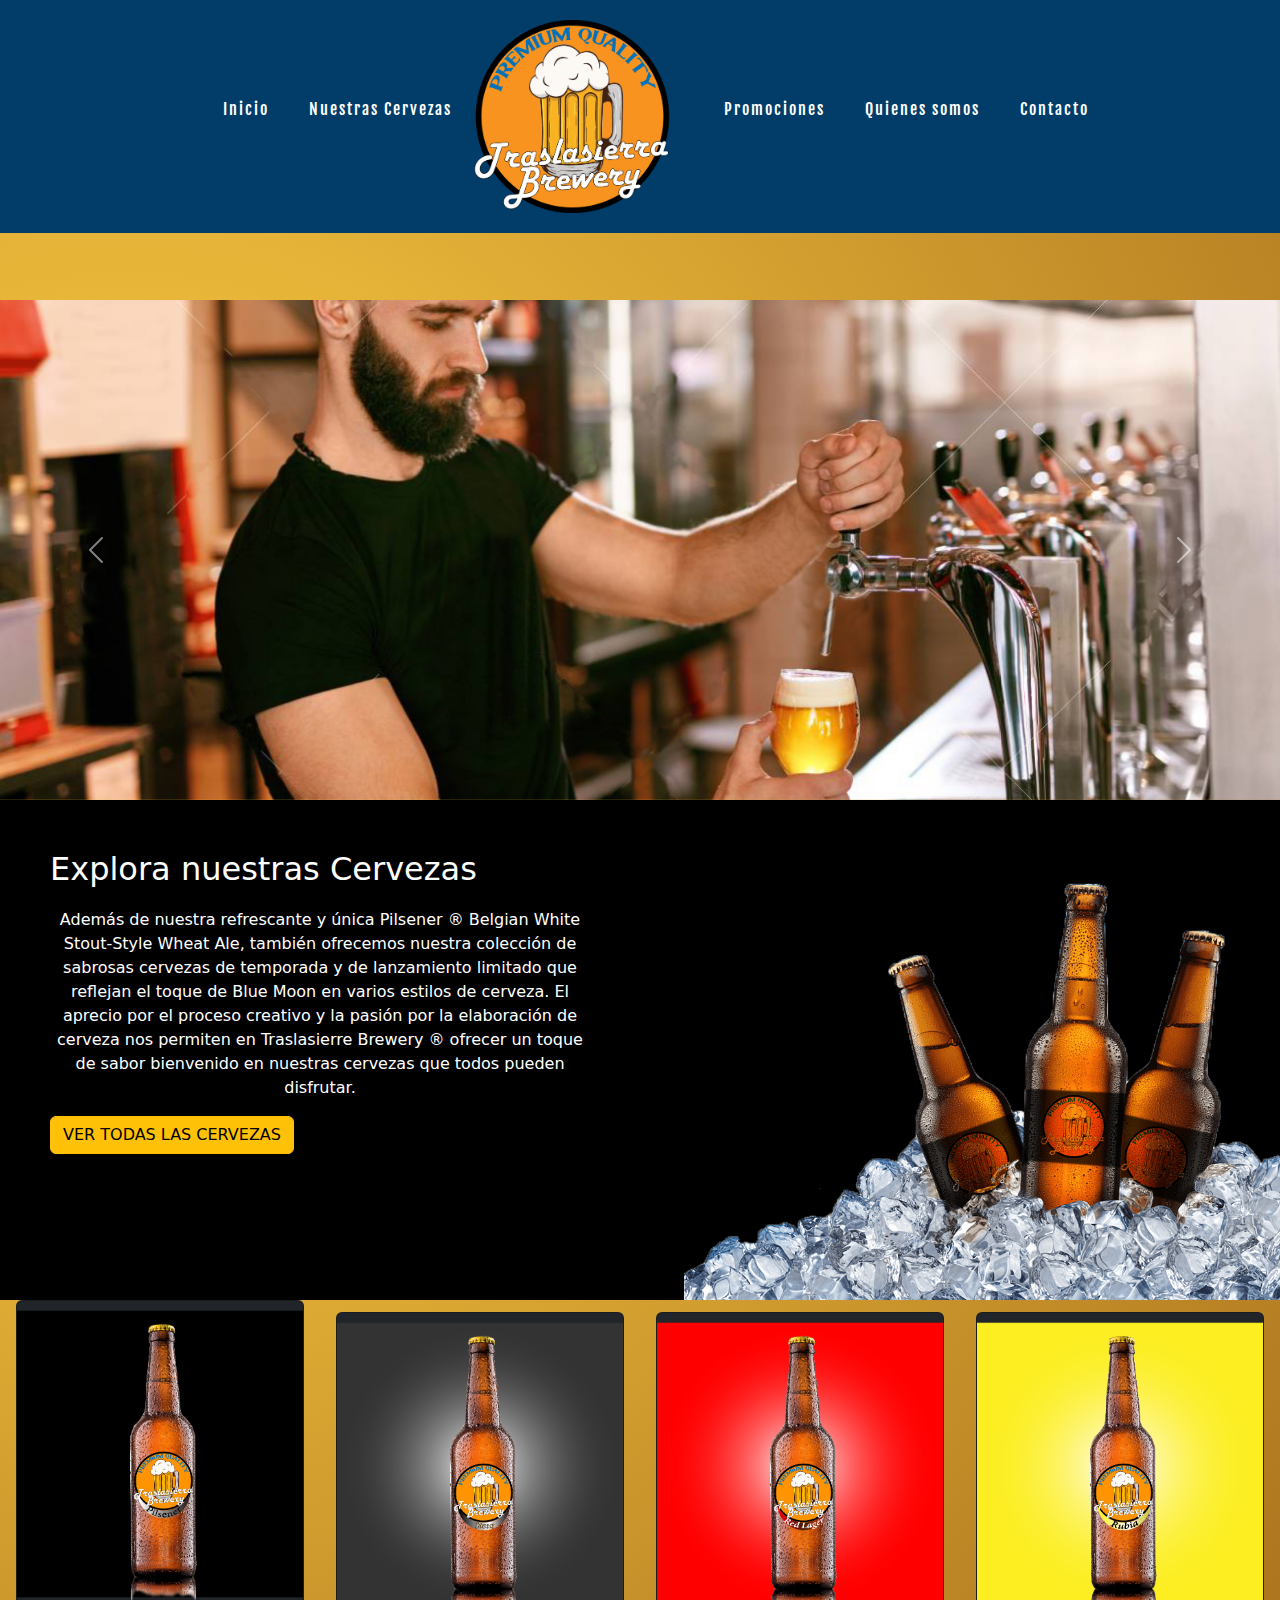
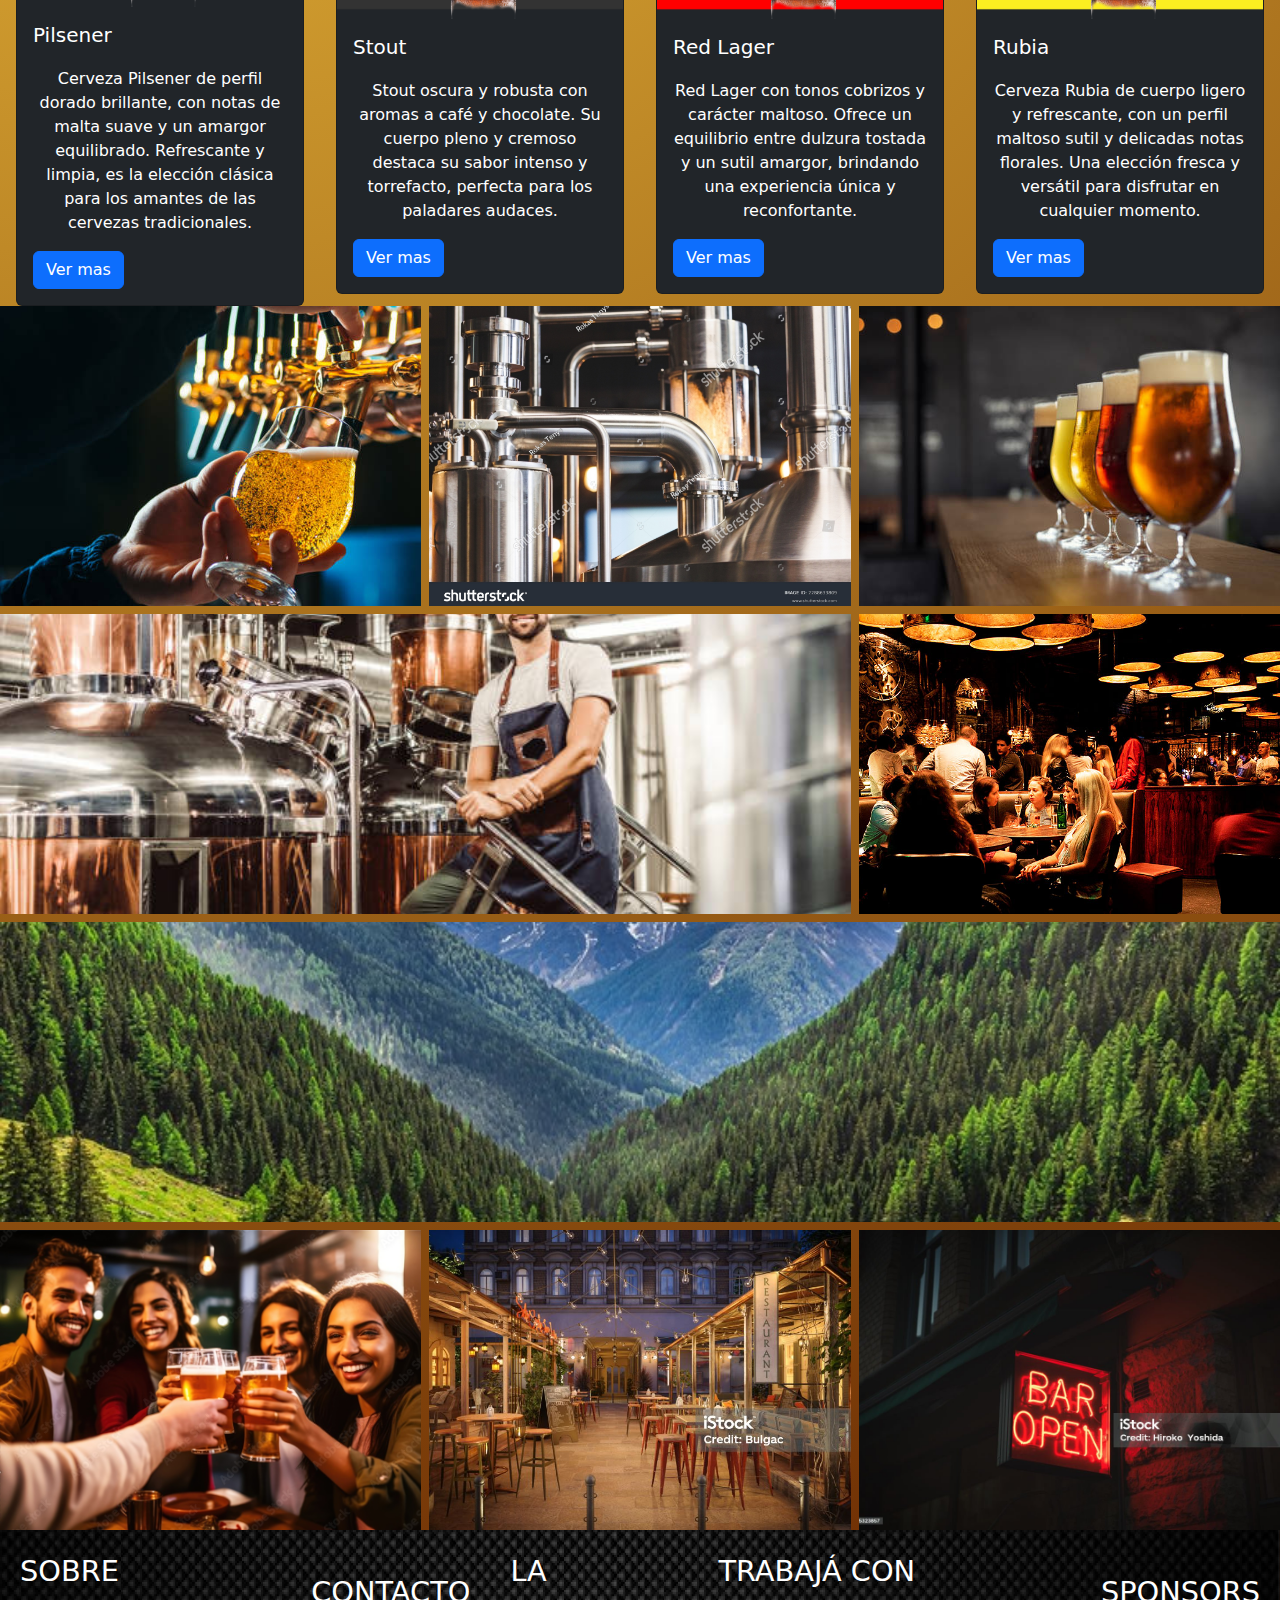
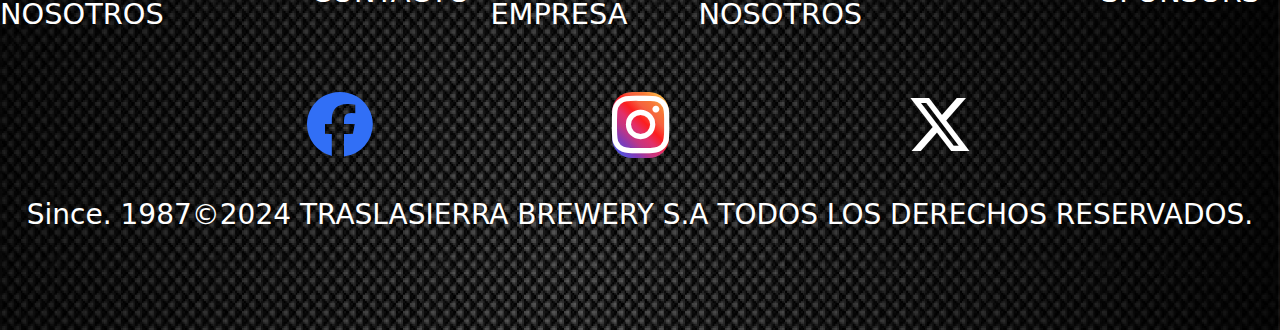
<file: index.html>
<!DOCTYPE html>
<html lang="en">
<head>
    <meta charset="UTF-8">
    <meta name="viewport" content="width=device-width, initial-scale=1.0">
    <title>Traslasierra Brewery</title>
    <link rel="stylesheet" href="./css/bootstrap.min.css">
    <link rel="stylesheet" href="./css/styles.css">
    <link rel="stylesheet" href="https://cdnjs.cloudflare.com/ajax/libs/font-awesome/6.5.1/css/all.min.css">
</head>
<body>
    <header class="header">
        <nav class="nav">
            <ul>
                <li><a href="/index.html">Inicio</a></li>
                <li><a href="./pages/nuestras-cervezas.html">Nuestras Cervezas</a></li>
            </ul>
        </nav>
        <div class="logo">
            
            <img src="./img/logo2.png" alt="">
        </div>
        <nav class="nav">
            <ul>
                <li><a href="./pages/promociones.html">Promociones</a></li>
                <li><a href="./pages/quienes-somos.html">Quienes somos</a></li>
                <li><a href="./pages/contacto.html">Contacto</a></li>
            </ul>
            <div class="logo-responsive">
            
              <img src="./img/logo2.png" alt="">
          </div>
        </nav>
    </header>
    <main class="main">

        <section class="section">
            <div class="carousel">
                <div id="carouselExampleInterval" class="carousel slide" data-bs-ride="carousel">
                    <div class="carousel-inner">
                      <div class="carousel-item active" data-bs-interval="2000">

                        <img src="./img/nav1.jpg" class="d-block w-100" alt="img-carousel1">
                      </div>
                      <div class="carousel-item" data-bs-interval="2000">
                        <img src="./img/nav2.jpg" class="d-block w-100" alt="img-carousel2">
                      </div>
                      <div class="carousel-item">
                        <img src="./img/nav3.jpg" class="d-block w-100" alt="img-carousel3">
                      </div>
                    </div>
                    <button class="carousel-control-prev" type="button" data-bs-target="#carouselExampleInterval" data-bs-slide="prev">
                      <span class="carousel-control-prev-icon" aria-hidden="true"></span>
                      <span class="visually-hidden">Previous</span>
                    </button>
                    <button class="carousel-control-next" type="button" data-bs-target="#carouselExampleInterval" data-bs-slide="next">
                      <span class="carousel-control-next-icon" aria-hidden="true"></span>
                      <span class="visually-hidden">Next</span>
                    </button>
                  </div>
            </div>

            <div class="explorar-cervezas">
                <div class="tarjeta-cerveza">
                    <h2>Explora nuestras Cervezas</h2>
                    <p>Además de nuestra refrescante y única Pilsener ® Belgian White Stout-Style Wheat Ale, también ofrecemos nuestra colección de sabrosas cervezas de temporada y de lanzamiento limitado que reflejan el toque de Blue Moon en varios estilos de cerveza. El aprecio por el proceso creativo y la pasión por la elaboración de cerveza nos permiten en Traslasierre Brewery ® ofrecer un toque de sabor bienvenido en nuestras cervezas que todos pueden disfrutar.</p>
                    <a href="./pages/nuestras-cervezas.html" class="btn-ver-cervezas btn btn-warning">VER TODAS LAS CERVEZAS</a>
                </div>
                <div class="cervezas-hielo">
                    
                </div>
            </div>
        </section>

        <div class="tarjeta-tipo">
          <div class="card text-bg-dark p-" style="width: 18rem;">
            <img class="card-img-top" src="./img/pilsener.png" alt="Stout">
            <div class="card-body">
              <h5 class="card-title">Pilsener</h5>
              <p class="card-text">Cerveza Pilsener de perfil dorado brillante, con notas de malta suave y un amargor equilibrado. Refrescante y limpia, es la elección clásica para los amantes de las cervezas tradicionales.</p>
              <a href="#" class="btn btn-primary">Ver mas</a>
            </div>
          </div>

              <div class="card text-bg-dark p-" style="width: 18rem;">
                <img class="card-img-top" src="./img/stout.png" alt="Stout">
                <div class="card-body">
                  <h5 class="card-title">Stout</h5>
                  <p class="card-text">Stout oscura y robusta con aromas a café y chocolate. Su cuerpo pleno y cremoso destaca su sabor intenso y torrefacto, perfecta para los paladares audaces.</p>
                  <a href="#" class="btn btn-primary">Ver mas</a>
                </div>
              </div>
              <div class="card text-bg-dark p-" style="width: 18rem;">
                <img class="card-img-top" src="./img/red-lager.png" alt="Red Lager">
                <div class="card-body">
                  <h5 class="card-title">Red Lager</h5>
                  <p class="card-text">Red Lager con tonos cobrizos y carácter maltoso. Ofrece un equilibrio entre dulzura tostada y un sutil amargor, brindando una experiencia única y reconfortante.</p>
                  <a href="#" class="btn btn-primary">Ver mas</a>
                </div>
              </div>
              <div class="card text-bg-dark p-" style="width: 18rem;">
                <img class="card-img-top" src="./img/rubia.png" alt="Rubia">
                <div class="card-body">
                  <h5 class="card-title">Rubia</h5>
                  <p class="card-text">Cerveza Rubia de cuerpo ligero y refrescante, con un perfil maltoso sutil y delicadas notas florales. Una elección fresca y versátil para disfrutar en cualquier momento.</p>
                  <a href="#" class="btn btn-primary">Ver mas</a>
                </div>
              </div>
        </div>
        <div class="galeria-grid">
            <div class="gallery-container">
                <div class="gallery__item">
                    <img src="img/galeria1.jpg" alt="" class="gallery__img" img="">
                    <h2 class="gallery__title">imagen 1</h2>
                </div>
                <div class="gallery__item">
                    <img src="img/galeria2.jpg" alt="" class="gallery__img" img="img/galeria2.jpg">
                    <h2 class="gallery__title">imagen 2</h2>
                </div>
                <div class="gallery__item">
                    <img src="img/galeria3.jpg" alt="" class="gallery__img" img="img/galeria3.jpg">
                    <h2 class="gallery__title">imagen 3</h2>
                </div>
                <div class="gallery__item">
                    <img src="img/galeria4.jpg" alt="" class="gallery__img" img="img/galeria4.jpg">
                    <h2 class="gallery__title">imagen 4</h2>
                </div>
                <div class="gallery__item">
                    <img src="img/galeria5.jpg" alt="" class="gallery__img" img="img/galeria5.jpg">
                    <h2 class="gallery__title">imagen 5</h2>
                </div>
                <div class="gallery__item">
                    <img src="img/galeria6.jpg" alt="" class="gallery__img" img="img/galeria6.jpg">
                    <h2 class="gallery__title">imagen 6</h2>
                </div>
                <div class="gallery__item">
                    <img src="img/galeria7.jpg" alt="" class="gallery__img" img="img/galeria7.jpg">
                    <h2 class="gallery__title">imagen 7</h2>
                </div>
                <div class="gallery__item">
                    <img src="img/galeria8.jpg" alt="" class="gallery__img" img="img/galeria8.jpg">
                    <h2 class="gallery__title">imagen 8</h2>
                </div>
                <div class="gallery__item">
                    <img src="img/galeria9.jpg" alt="" class="gallery__img" img="img/galeria9.jpg">
                    <h2 class="gallery__title">imagen 9</h2>
                </div>
            </div>
        </div>
    </main>
    <footer class="footer">
      <ul class="elementos-footer">
        <li><a href="">SOBRE NOSOTROS</a></li>
        <li><a href="">CONTACTO</a></li>
        <li><a href="">LA EMPRESA</a></li>
        <li><a href="">TRABAJÁ CON NOSOTROS</a></li>
        <li><a href="">SPONSORS</a></li>
      </ul>
      <div class="redes-footer">
        <a href=""><i class="fa-brands fa-facebook facebook"></i></a>
        <a href="" class="instagram"><i class="fa-brands fa-instagram ig-logo"></i></a>
        <a href="" class="x"><i class="fa-brands fa-x-twitter"></i></a>
      </div>
      <div class="info-derechos-footer">
        <h3>Since. 1987</h3>
        <h3>©2024 TRASLASIERRA BREWERY S.A TODOS LOS DERECHOS RESERVADOS.</h3>
      </div>
    </footer>

    <script src="/js/bootstrap.bundle.min.js"></script>
</body>
</html>
</file>
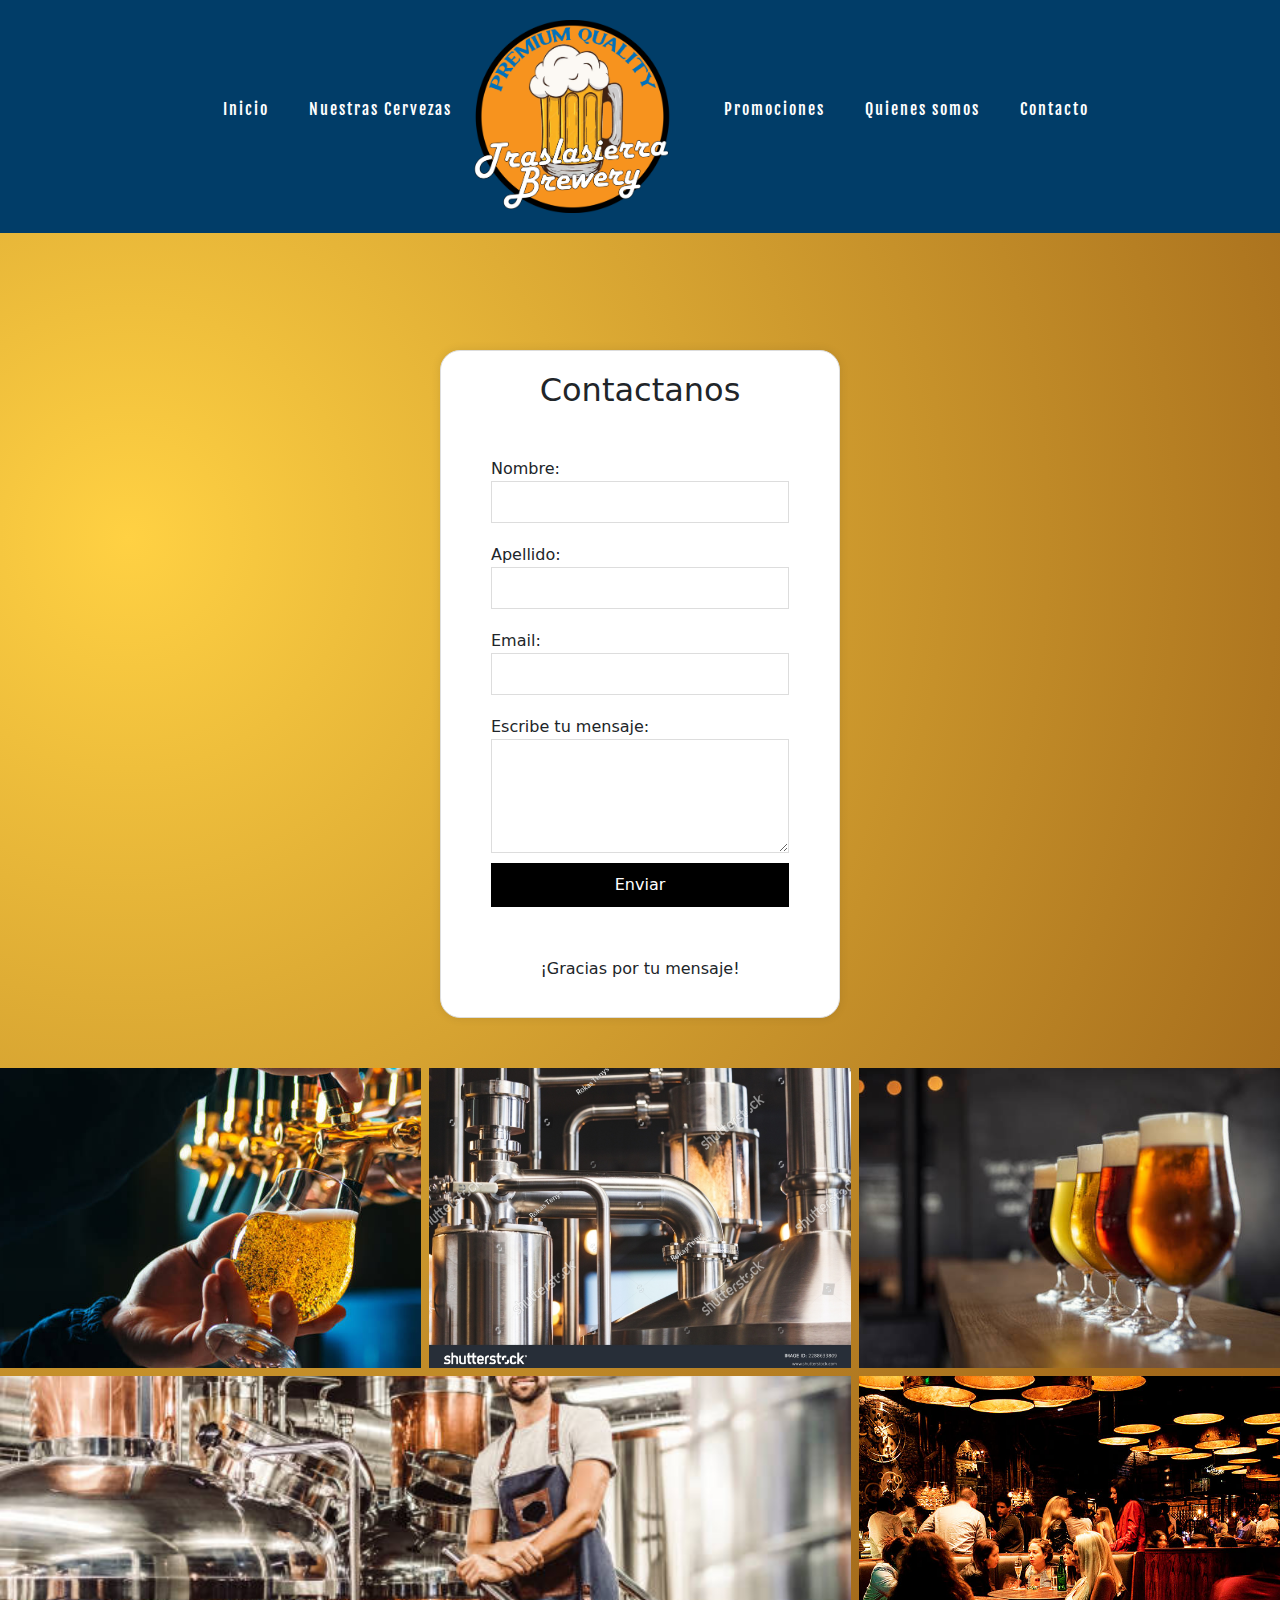
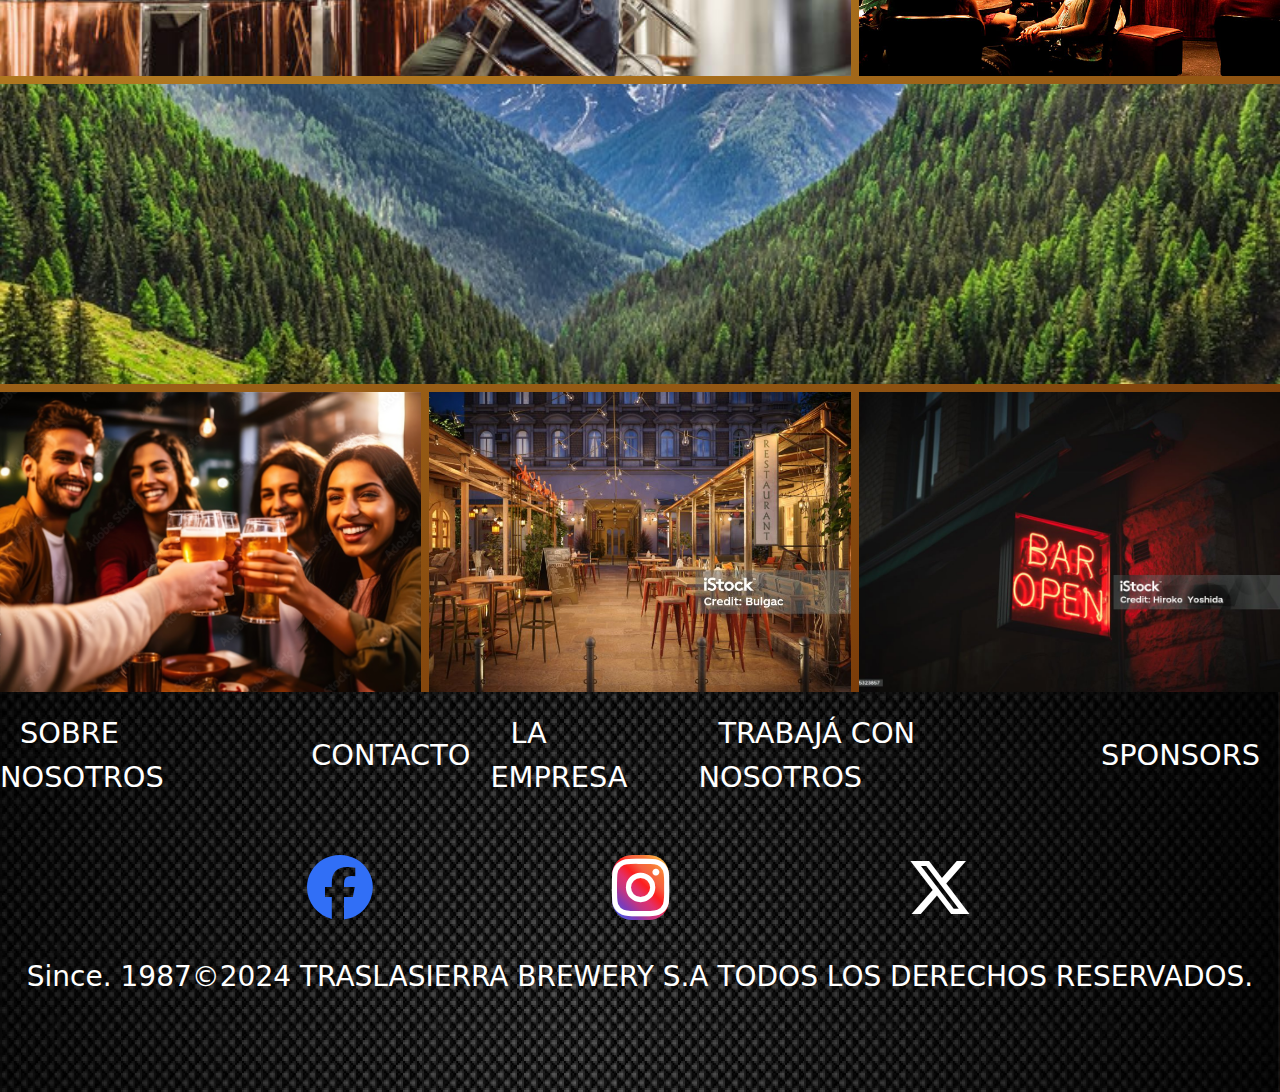
<file: pages/contacto.html>
<!DOCTYPE html>
<html lang="en">
<head>
    <meta charset="UTF-8">
    <meta name="viewport" content="width=device-width, initial-scale=1.0">
    <title>Traslasierra Brewery</title>
    <link rel="stylesheet" href="../css/bootstrap.min.css">
    <link rel="stylesheet" href="../css/styles.css">
    <link rel="stylesheet" href="https://cdnjs.cloudflare.com/ajax/libs/font-awesome/6.5.1/css/all.min.css">
</head>
<body>
    <header class="header">
        <nav class="nav">
            <ul>
                <li><a href="../index.html">Inicio</a></li>
                <li><a href="nuestras-cervezas.html">Nuestras Cervezas</a></li>
            </ul>
        </nav>
        <div class="logo">
            
            <img src="../img/logo2.png" alt="">
        </div>
        <nav class="nav">
            <ul>
                <li><a href="promociones.html">Promociones</a></li>
                <li><a href="quienes-somos.html">Quienes somos</a></li>
                <li><a href="contacto.html">Contacto</a></li>
            </ul>
        </nav>
    </header>
    <main class="main">

      <div class="formulario">
        <h2>Contactanos</h2>
        <form action="#" method="post" class="conenedor-form">
          <label for="nombre">Nombre:</label>
          <input type="text" id="nombre" name="nombre" required>
    
          <label for="apellido">Apellido:</label>
          <input type="text" id="apellido" name="apellido" required>
    
          <label for="email">Email:</label>
          <input type="email" id="email" name="email" required>
    
          <label for="mensaje">Escribe tu mensaje:</label>
          <textarea id="mensaje" name="mensaje" rows="4" required></textarea>
    
          <button type="submit" class="enviar">Enviar</button>
        </form>
        <p>¡Gracias por tu mensaje!</p>
      </div>

       
        <div class="galeria-grid">
            
            <div class="gallery-container">
                <div class="gallery__item">
                    <img src="../img/galeria1.jpg" alt="" class="gallery__img" img="">
                    <h2 class="gallery__title">imagen 1</h2>
                </div>
                <div class="gallery__item">
                    <img src="../img/galeria2.jpg" alt="" class="gallery__img" img="img/galeria2.jpg">
                    <h2 class="gallery__title">imagen 2</h2>
                </div>
                <div class="gallery__item">
                    <img src="../img/galeria3.jpg" alt="" class="gallery__img" img="img/galeria3.jpg">
                    <h2 class="gallery__title">imagen 3</h2>
                </div>
                <div class="gallery__item">
                    <img src="../img/galeria4.jpg" alt="" class="gallery__img" img="img/galeria4.jpg">
                    <h2 class="gallery__title">imagen 4</h2>
                </div>
                <div class="gallery__item">
                    <img src="../img/galeria5.jpg" alt="" class="gallery__img" img="img/galeria5.jpg">
                    <h2 class="gallery__title">imagen 5</h2>
                </div>
                <div class="gallery__item">
                    <img src="../img/galeria6.jpg" alt="" class="gallery__img" img="img/galeria6.jpg">
                    <h2 class="gallery__title">imagen 6</h2>
                </div>
                <div class="gallery__item">
                    <img src="../img/galeria7.jpg" alt="" class="gallery__img" img="img/galeria7.jpg">
                    <h2 class="gallery__title">imagen 7</h2>
                </div>
                <div class="gallery__item">
                    <img src="../img/galeria8.jpg" alt="" class="gallery__img" img="img/galeria8.jpg">
                    <h2 class="gallery__title">imagen 8</h2>
                </div>
                <div class="gallery__item">
                    <img src="../img/galeria9.jpg" alt="" class="gallery__img" img="img/galeria9.jpg">
                    <h2 class="gallery__title">imagen 9</h2>
                </div>
            </div>
        </div>
    </main>
    <footer class="footer">
      <ul class="elementos-footer">
        <li><a href="">SOBRE NOSOTROS</a></li>
        <li><a href="">CONTACTO</a></li>
        <li><a href="">LA EMPRESA</a></li>
        <li><a href="">TRABAJÁ CON NOSOTROS</a></li>
        <li><a href="">SPONSORS</a></li>
      </ul>
      <div class="redes-footer">
        <a href=""><i class="fa-brands fa-facebook facebook"></i></a>
        <a href="" class="instagram"><i class="fa-brands fa-instagram ig-logo"></i></a>
        <a href="" class="x"><i class="fa-brands fa-x-twitter"></i></a>
      </div>
      <div class="info-derechos-footer">
        <h3>Since. 1987</h3>
        <h3>©2024 TRASLASIERRA BREWERY S.A TODOS LOS DERECHOS RESERVADOS.</h3>
      </div>
    </footer>

    <script src="/js/bootstrap.bundle.min.js"></script>
</body>
</html>
</file>
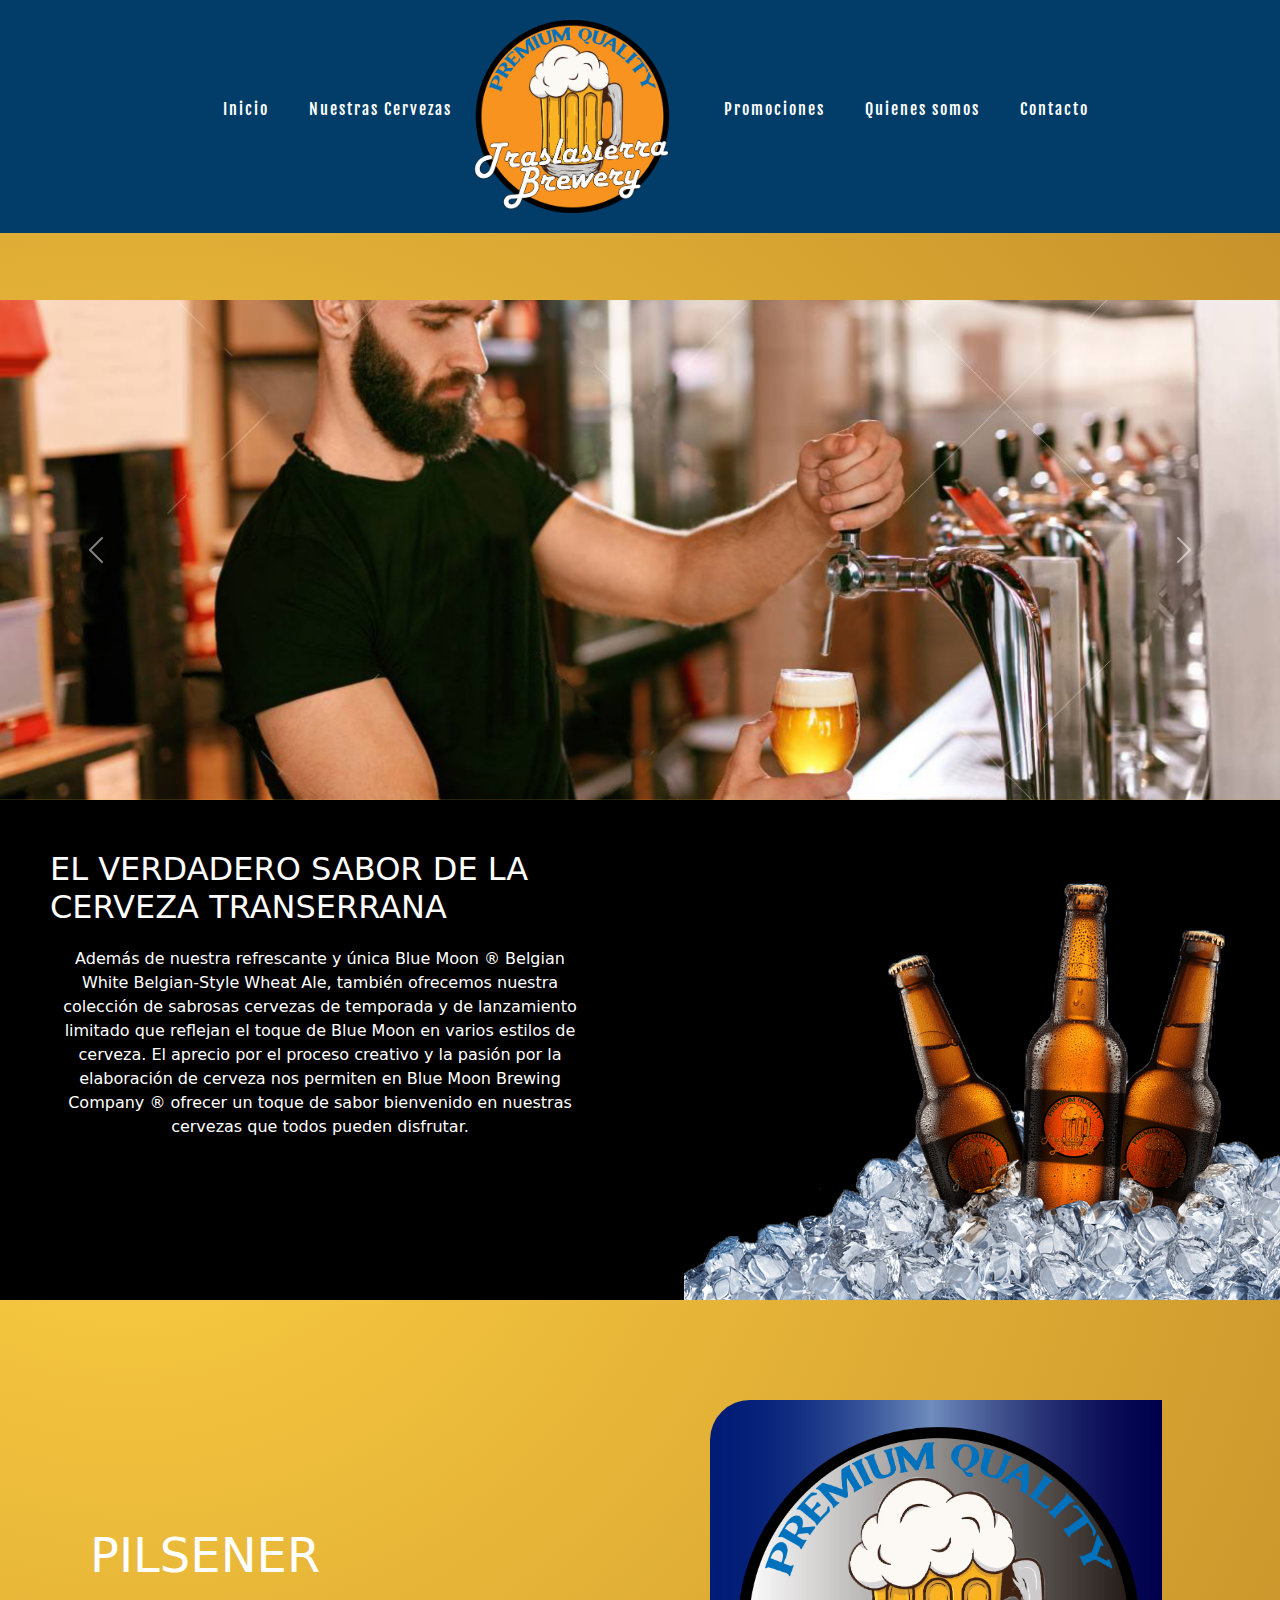
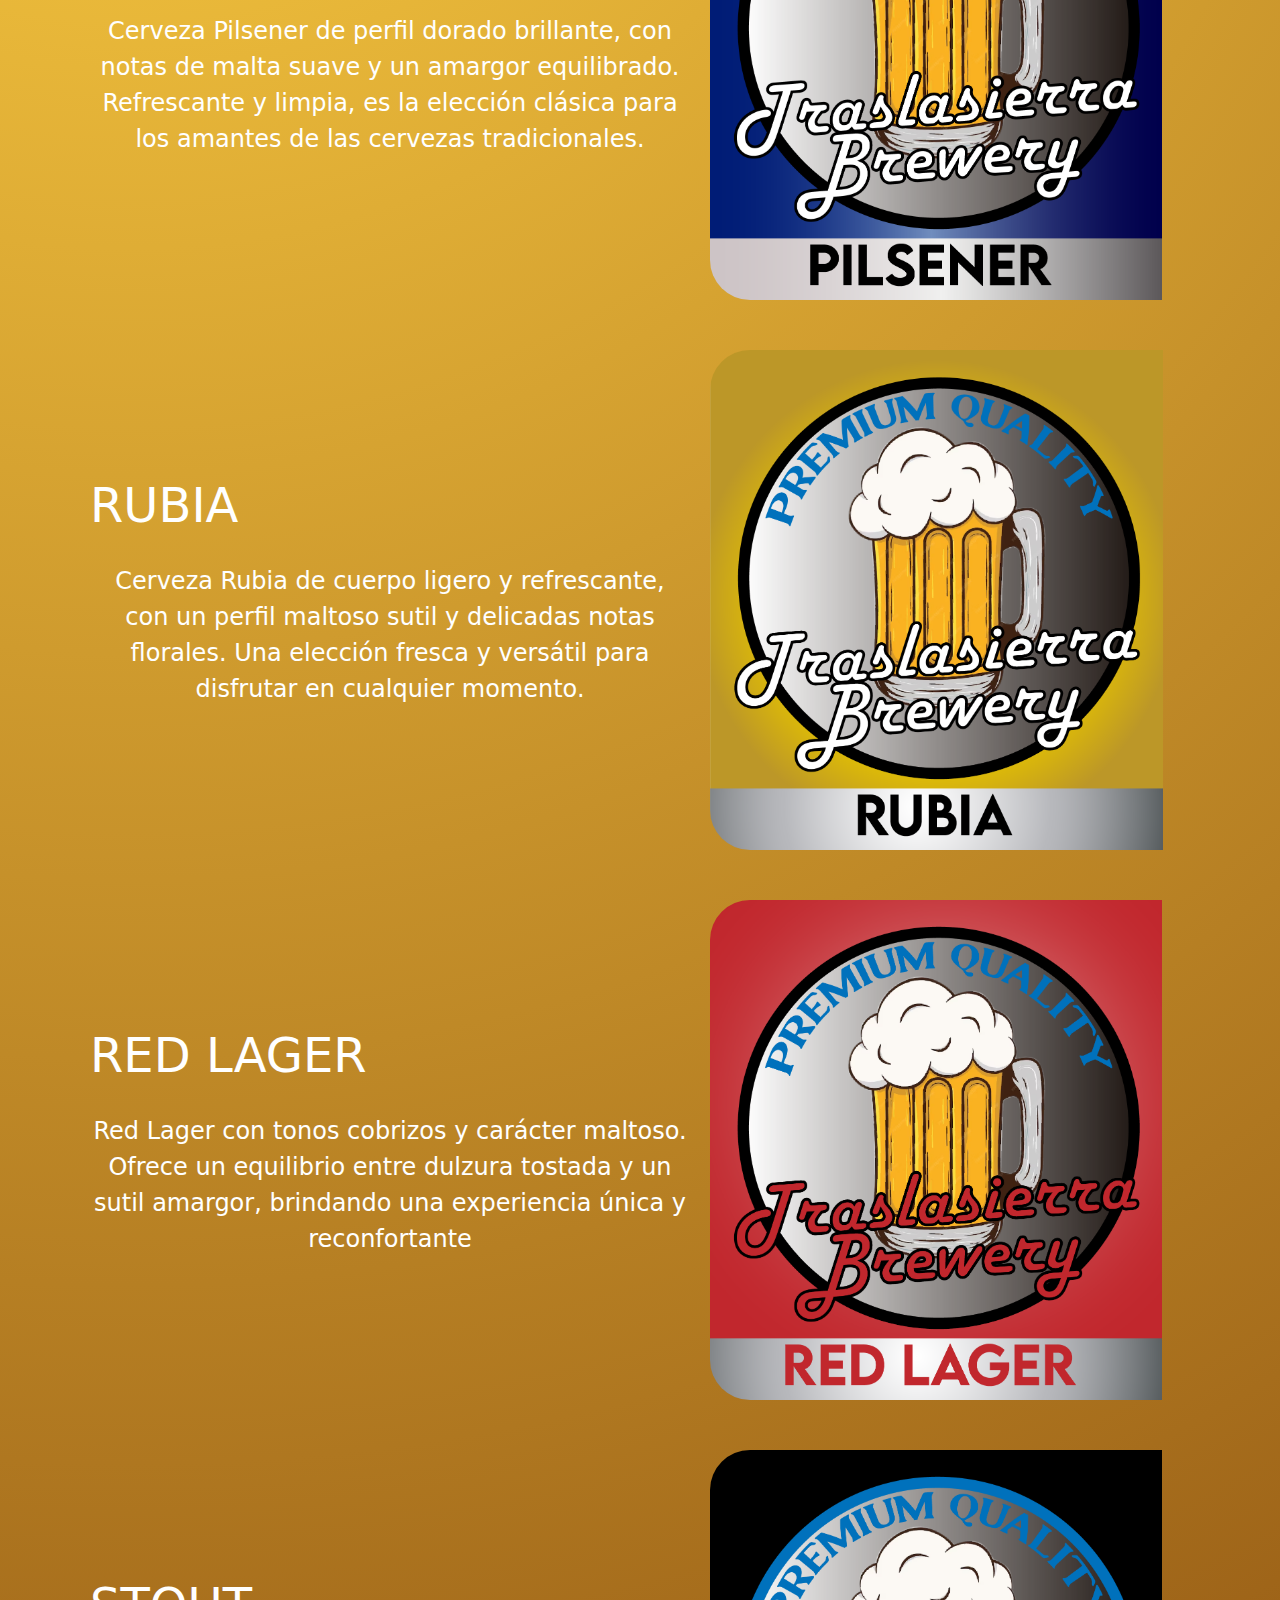
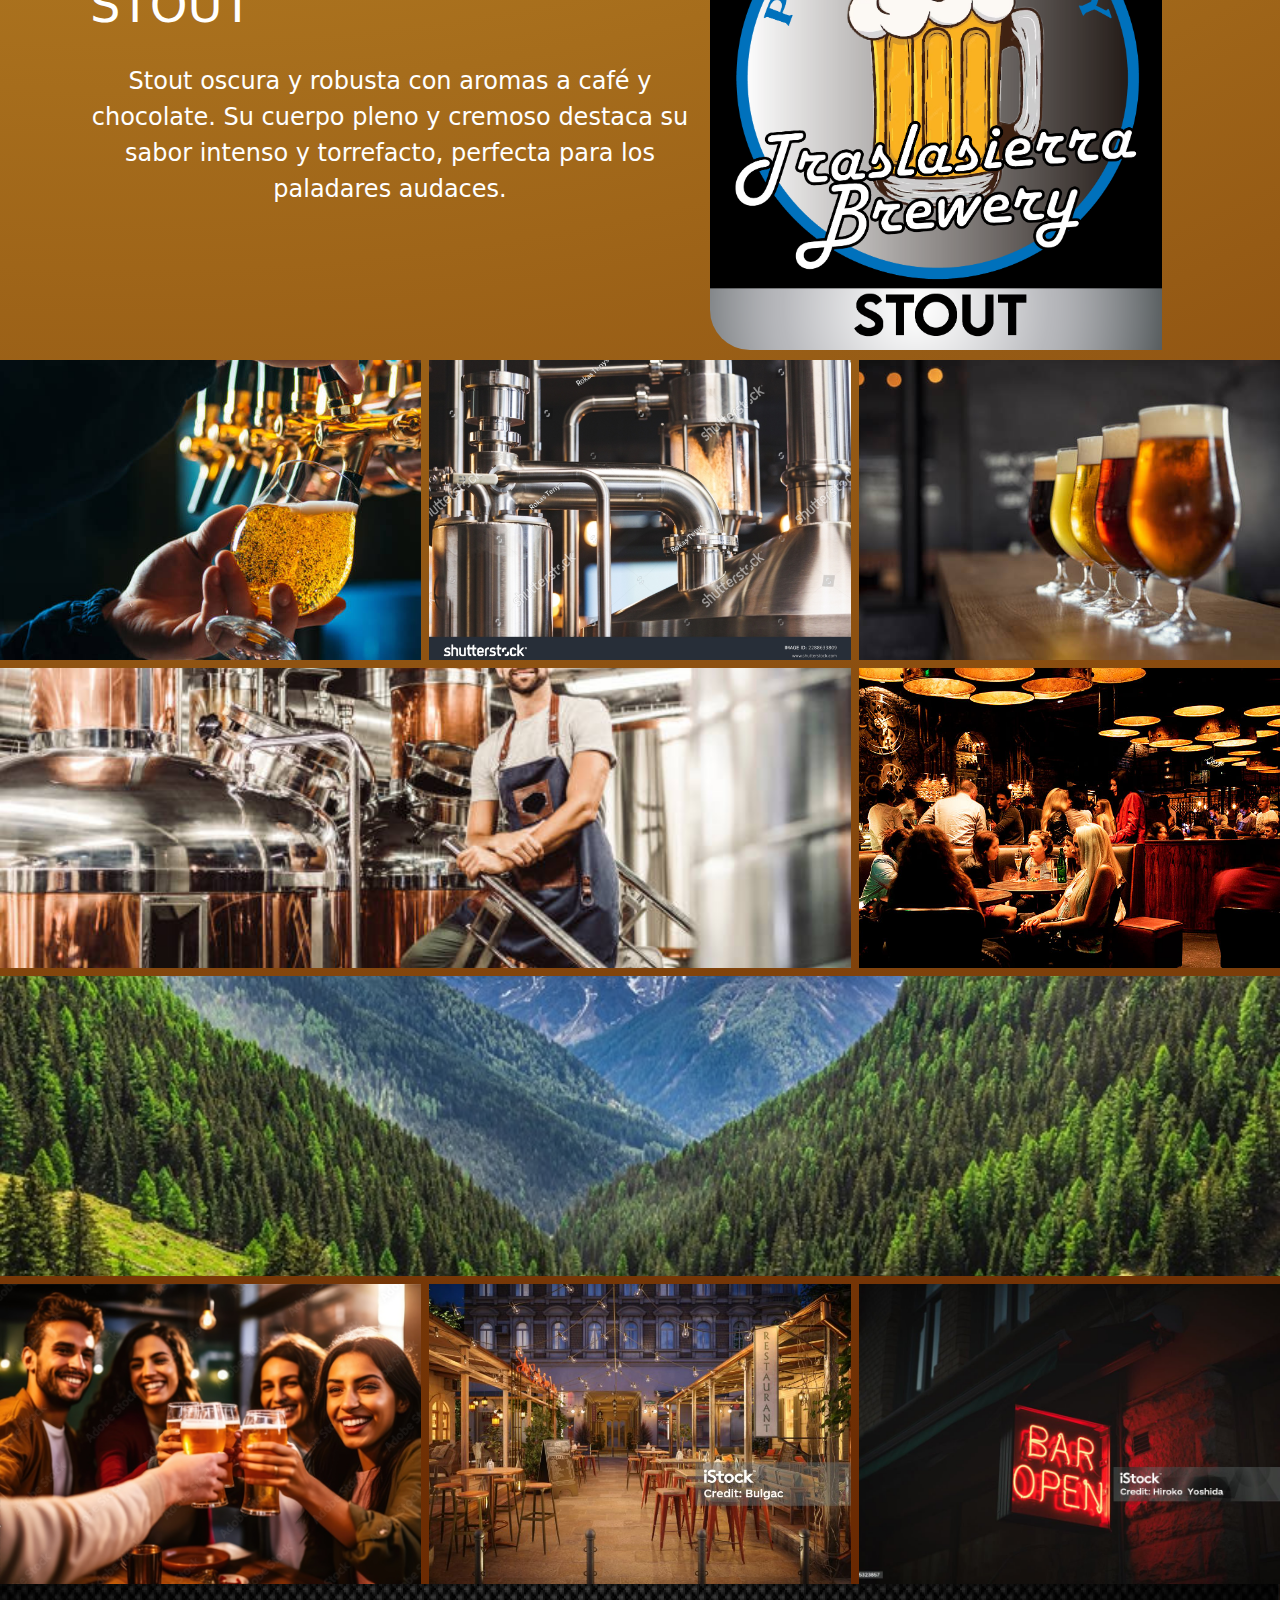
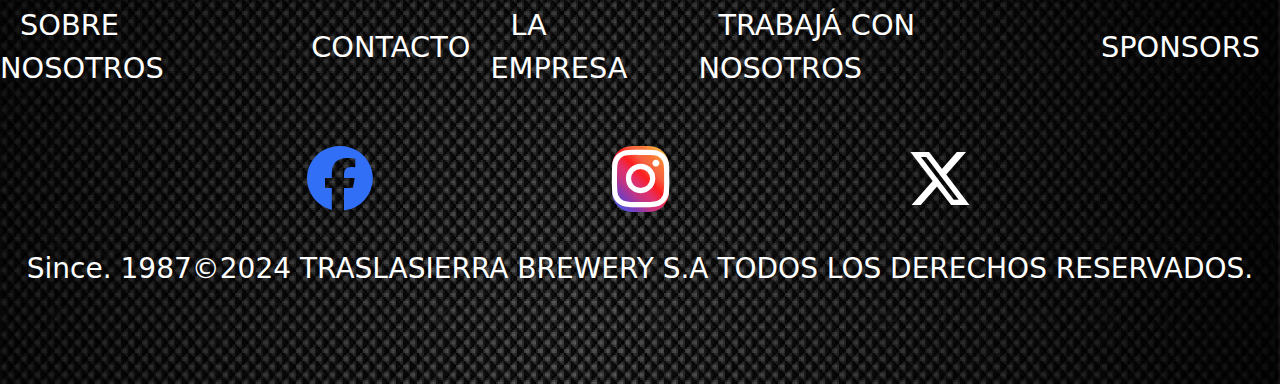
<file: pages/nuestras-cervezas.html>
<!DOCTYPE html>
<html lang="en">
<head>
    <meta charset="UTF-8">
    <meta name="viewport" content="width=device-width, initial-scale=1.0">
    <title>Traslasierra Brewery</title>
    <link rel="stylesheet" href="../css/bootstrap.min.css">
    <link rel="stylesheet" href="../css/styles.css">
    <link rel="stylesheet" href="https://cdnjs.cloudflare.com/ajax/libs/font-awesome/6.5.1/css/all.min.css">
</head>
<body>
    <header class="header">
        <nav class="nav">
            <ul>
                <li><a href="../index.html">Inicio</a></li>
                <li><a href="./nuestras-cervezas.html">Nuestras Cervezas</a></li>
            </ul>
        </nav>
        <div class="logo">
            
            <img src="../img/logo2.png" alt="">
        </div>
        <nav class="nav">
            <ul>
                <li><a href="./promociones.html">Promociones</a></li>
                <li><a href="./quienes-somos.html">Quienes somos</a></li>
                <li><a href="./contacto.html">Contacto</a></li>
            </ul>
        </nav>
    </header>
    <main class="main">

        <section class="section">
            <div class="carousel">
                <div id="carouselExampleInterval" class="carousel slide" data-bs-ride="carousel">
                    <div class="carousel-inner">
                      <div class="carousel-item active" data-bs-interval="2000">

                        <img src="../img/nav1.jpg" class="d-block w-100" alt="img-carousel1">
                      </div>
                      <div class="carousel-item" data-bs-interval="2000">
                        <img src="../img/nav2.jpg" class="d-block w-100" alt="img-carousel2">
                      </div>
                      <div class="carousel-item">
                        <img src="../img/nav3.jpg" class="d-block w-100" alt="img-carousel3">
                      </div>
                    </div>
                    <button class="carousel-control-prev" type="button" data-bs-target="#carouselExampleInterval" data-bs-slide="prev">
                      <span class="carousel-control-prev-icon" aria-hidden="true"></span>
                      <span class="visually-hidden">Previous</span>
                    </button>
                    <button class="carousel-control-next" type="button" data-bs-target="#carouselExampleInterval" data-bs-slide="next">
                      <span class="carousel-control-next-icon" aria-hidden="true"></span>
                      <span class="visually-hidden">Next</span>
                    </button>
                  </div>
            </div>

            <div class="explorar-cervezas">
                <div class="tarjeta-cerveza">
                    <h2>EL VERDADERO SABOR DE LA CERVEZA TRANSERRANA</h2>
                    <p>Además de nuestra refrescante y única Blue Moon ® Belgian White Belgian-Style Wheat Ale, también ofrecemos nuestra colección de sabrosas cervezas de temporada y de lanzamiento limitado que reflejan el toque de Blue Moon en varios estilos de cerveza. El aprecio por el proceso creativo y la pasión por la elaboración de cerveza nos permiten en Blue Moon Brewing Company ® ofrecer un toque de sabor bienvenido en nuestras cervezas que todos pueden disfrutar.</p>
                </div>
                <div class="cervezas-hielo">
                    
                </div>
                
            </div>

        </section>

        <article class="tipos-de-cerveza">
          <div class="cerveza-individual">
            <h2>PILSENER</h2>
          <p>Cerveza Pilsener de perfil dorado brillante, con notas de malta suave y un amargor equilibrado. Refrescante y limpia, es la elección clásica para los amantes de las cervezas tradicionales.</p>
          </div>
          
          <div class="tipo-cerveza-img-pilsener">
          
          </div>
        </article>
        <article class="tipos-de-cerveza">
          <div class="cerveza-individual">
            <h2>RUBIA</h2>
          <p>Cerveza Rubia de cuerpo ligero y refrescante, con un perfil maltoso sutil y delicadas notas florales. Una elección fresca y versátil para disfrutar en cualquier momento.</p>
          </div>
          
          <div class="tipo-cerveza-img-rubia">
          
          </div>
        </article>
        <article class="tipos-de-cerveza">
          <div class="cerveza-individual">
            <h2>RED LAGER</h2>
          <p>Red Lager con tonos cobrizos y carácter maltoso. Ofrece un equilibrio entre dulzura tostada y un sutil amargor, brindando una experiencia única y reconfortante</p>
          </div>
          
          <div class="tipo-cerveza-img-roja">
          
          </div>
        </article>
        <article class="tipos-de-cerveza">
          <div class="cerveza-individual">
            <h2>STOUT</h2>
          <p>Stout oscura y robusta con aromas a café y chocolate. Su cuerpo pleno y cremoso destaca su sabor intenso y torrefacto, perfecta para los paladares audaces.</p>
          </div>
          
          <div class="tipo-cerveza-img-stout">
          
          </div>
        </article>


        <div class="galeria-grid">
            
            <div class="gallery-container">
                <div class="gallery__item">
                    <img src="../img/galeria1.jpg" alt="" class="gallery__img" img="">
                    <h2 class="gallery__title">imagen 1</h2>
                </div>
                <div class="gallery__item">
                    <img src="../img/galeria2.jpg" alt="" class="gallery__img" img="img/galeria2.jpg">
                    <h2 class="gallery__title">imagen 2</h2>
                </div>
                <div class="gallery__item">
                    <img src="../img/galeria3.jpg" alt="" class="gallery__img" img="img/galeria3.jpg">
                    <h2 class="gallery__title">imagen 3</h2>
                </div>
                <div class="gallery__item">
                    <img src="../img/galeria4.jpg" alt="" class="gallery__img" img="img/galeria4.jpg">
                    <h2 class="gallery__title">imagen 4</h2>
                </div>
                <div class="gallery__item">
                    <img src="../img/galeria5.jpg" alt="" class="gallery__img" img="img/galeria5.jpg">
                    <h2 class="gallery__title">imagen 5</h2>
                </div>
                <div class="gallery__item">
                    <img src="../img/galeria6.jpg" alt="" class="gallery__img" img="img/galeria6.jpg">
                    <h2 class="gallery__title">imagen 6</h2>
                </div>
                <div class="gallery__item">
                    <img src="../img/galeria7.jpg" alt="" class="gallery__img" img="img/galeria7.jpg">
                    <h2 class="gallery__title">imagen 7</h2>
                </div>
                <div class="gallery__item">
                    <img src="../img/galeria8.jpg" alt="" class="gallery__img" img="img/galeria8.jpg">
                    <h2 class="gallery__title">imagen 8</h2>
                </div>
                <div class="gallery__item">
                    <img src="../img/galeria9.jpg" alt="" class="gallery__img" img="img/galeria9.jpg">
                    <h2 class="gallery__title">imagen 9</h2>
                </div>
            </div>
        </div>
    </main>
    <footer class="footer">
      <ul class="elementos-footer">
        <li><a href="">SOBRE NOSOTROS</a></li>
        <li><a href="">CONTACTO</a></li>
        <li><a href="">LA EMPRESA</a></li>
        <li><a href="">TRABAJÁ CON NOSOTROS</a></li>
        <li><a href="">SPONSORS</a></li>
      </ul>
      <div class="redes-footer">
        <a href=""><i class="fa-brands fa-facebook facebook"></i></a>
        <a href="" class="instagram"><i class="fa-brands fa-instagram ig-logo"></i></a>
        <a href="" class="x"><i class="fa-brands fa-x-twitter"></i></a>
      </div>
      <div class="info-derechos-footer">
        <h3>Since. 1987</h3>
        <h3>©2024 TRASLASIERRA BREWERY S.A TODOS LOS DERECHOS RESERVADOS.</h3>
      </div>
    </footer>

    <script src="/js/bootstrap.bundle.min.js"></script>
</body>
</html>
</file>
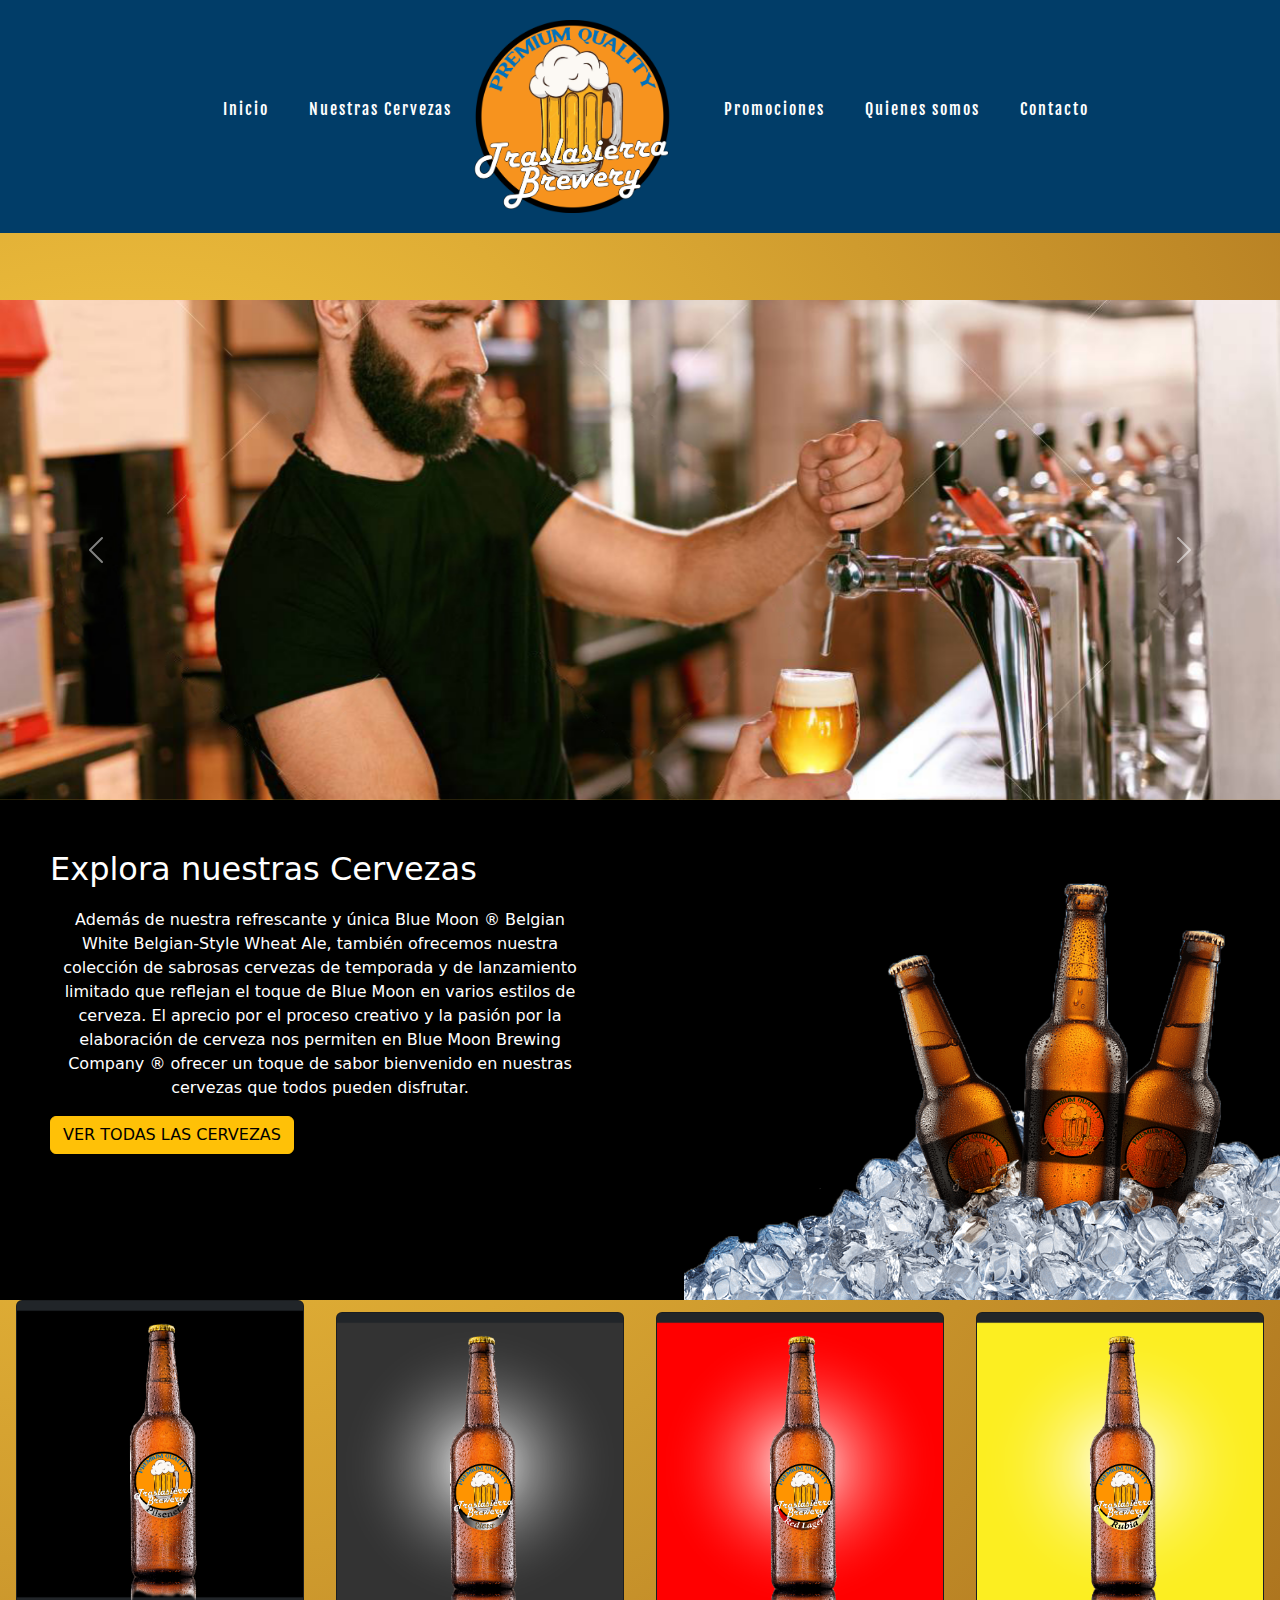
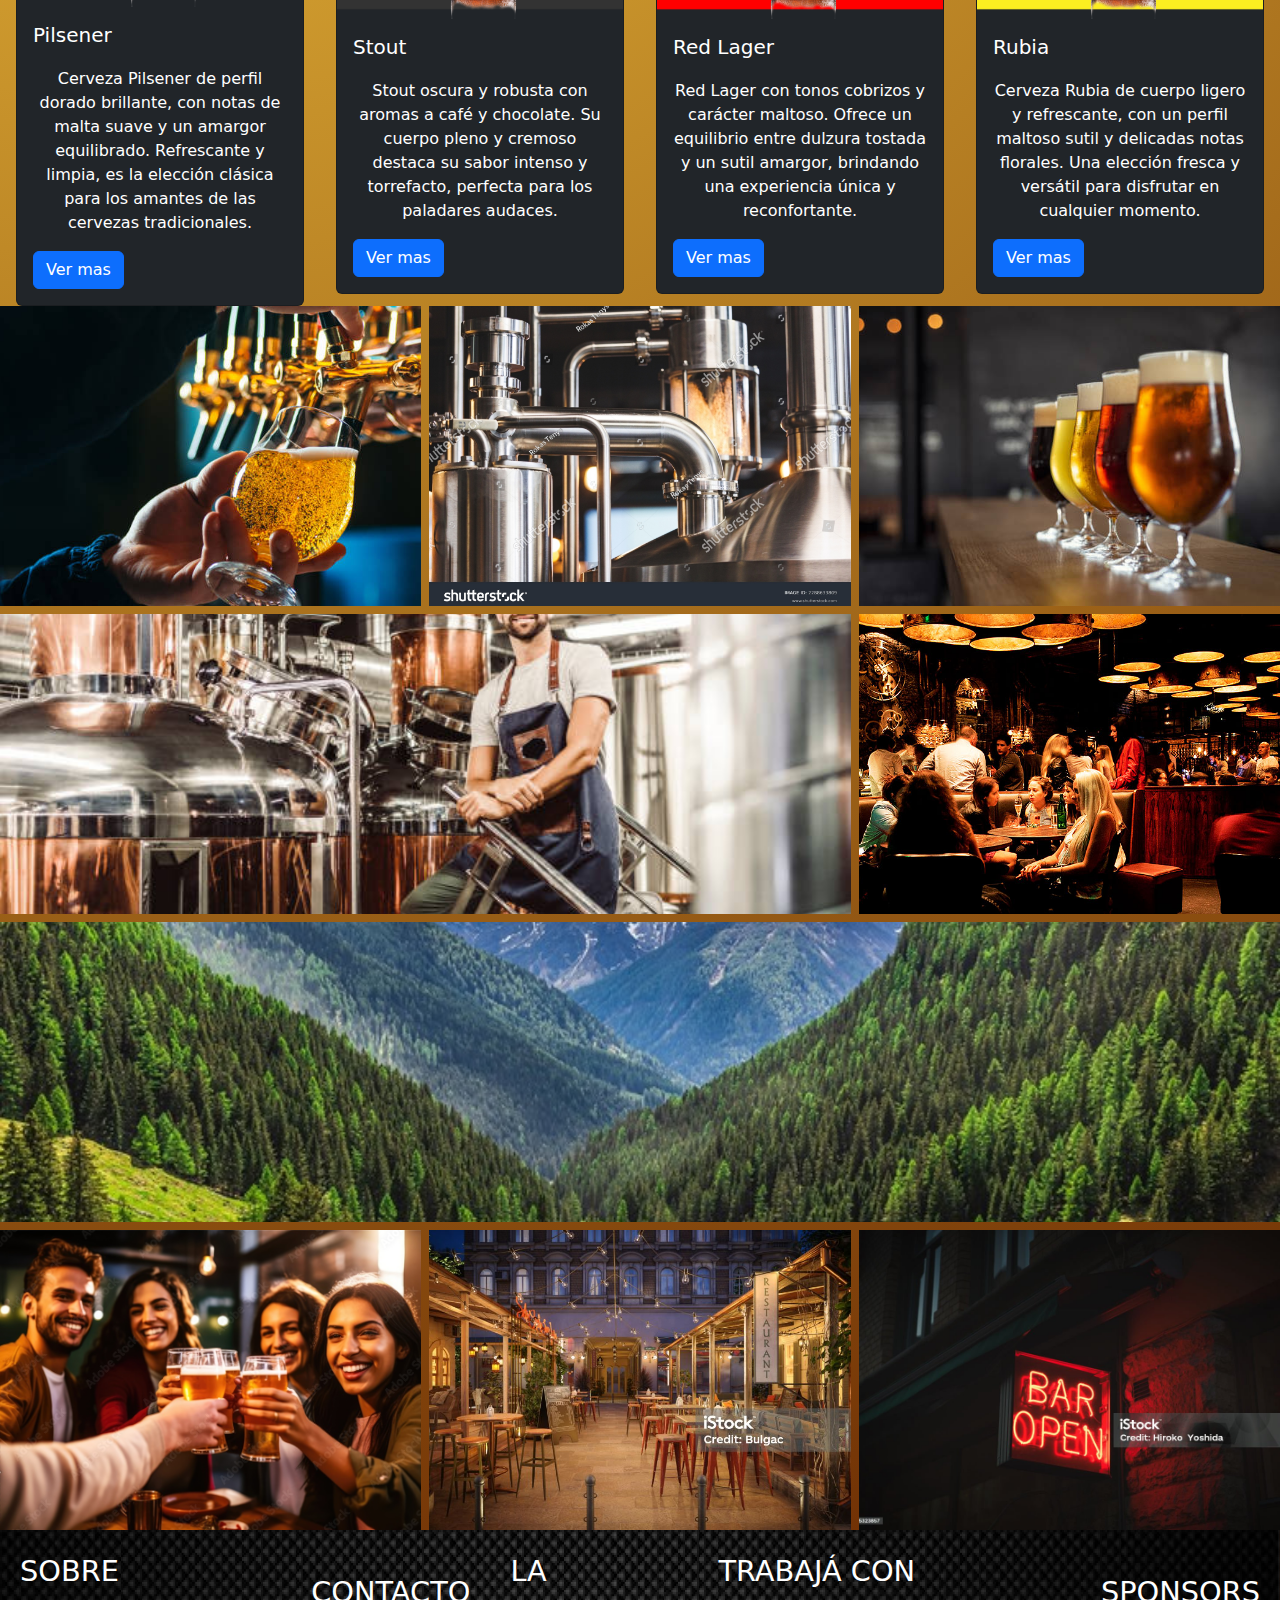
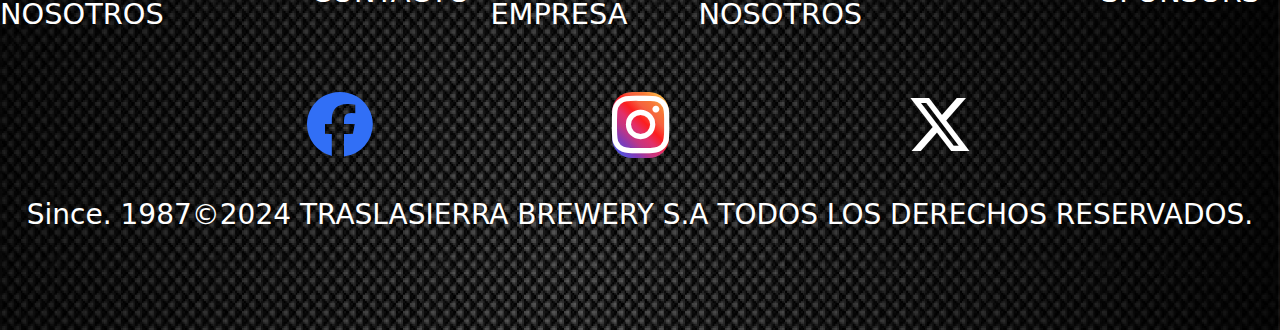
<file: pages/promociones.html>
<!DOCTYPE html>
<html lang="en">
<head>
    <meta charset="UTF-8">
    <meta name="viewport" content="width=device-width, initial-scale=1.0">
    <title>Traslasierra Brewery</title>
    <link rel="stylesheet" href="../css/bootstrap.min.css">
    <link rel="stylesheet" href="../css/styles.css">
    <link rel="stylesheet" href="https://cdnjs.cloudflare.com/ajax/libs/font-awesome/6.5.1/css/all.min.css">
</head>
<body>
    <header class="header">
        <nav class="nav">
            <ul>
                <li><a href="../index.html">Inicio</a></li>
                <li><a href="nuestras-cervezas.html">Nuestras Cervezas</a></li>
            </ul>
        </nav>
        <div class="logo">
            
            <img src="../img/logo2.png" alt="">
        </div>
        <nav class="nav">
            <ul>
                <li><a href="promociones.html">Promociones</a></li>
                <li><a href="quienes-somos.html">Quienes somos</a></li>
                <li><a href="contacto.html">Contacto</a></li>
            </ul>
        </nav>
    </header>
    <main class="main">

        <section class="section">
            <div class="carousel">
                <div id="carouselExampleInterval" class="carousel slide" data-bs-ride="carousel">
                    <div class="carousel-inner">
                      <div class="carousel-item active" data-bs-interval="2000">

                        <img src="../img/nav1.jpg" class="d-block w-100" alt="...">
                      </div>
                      <div class="carousel-item" data-bs-interval="2000">
                        <img src="../img/nav2.jpg" class="d-block w-100" alt="...">
                      </div>
                      <div class="carousel-item">
                        <img src="../img/nav3.jpg" class="d-block w-100" alt="...">
                      </div>
                    </div>
                    <button class="carousel-control-prev" type="button" data-bs-target="#carouselExampleInterval" data-bs-slide="prev">
                      <span class="carousel-control-prev-icon" aria-hidden="true"></span>
                      <span class="visually-hidden">Previous</span>
                    </button>
                    <button class="carousel-control-next" type="button" data-bs-target="#carouselExampleInterval" data-bs-slide="next">
                      <span class="carousel-control-next-icon" aria-hidden="true"></span>
                      <span class="visually-hidden">Next</span>
                    </button>
                  </div>
            </div>

            <div class="explorar-cervezas">
                <div class="tarjeta-cerveza">
                    <h2>Explora nuestras Cervezas</h2>
                    <p>Además de nuestra refrescante y única Blue Moon ® Belgian White Belgian-Style Wheat Ale, también ofrecemos nuestra colección de sabrosas cervezas de temporada y de lanzamiento limitado que reflejan el toque de Blue Moon en varios estilos de cerveza. El aprecio por el proceso creativo y la pasión por la elaboración de cerveza nos permiten en Blue Moon Brewing Company ® ofrecer un toque de sabor bienvenido en nuestras cervezas que todos pueden disfrutar.</p>
                    <a href="" class="btn-ver-cervezas btn btn-warning">VER TODAS LAS CERVEZAS</a>
                </div>
                <div class="cervezas-hielo">
                    
                </div>
            </div>
        </section>

        <div class="tarjeta-tipo">
          <div class="card text-bg-dark p-" style="width: 18rem;">
            <img class="card-img-top" src="../img/pilsener.png" alt="Stout">
            <div class="card-body">
              <h5 class="card-title">Pilsener</h5>
              <p class="card-text">Cerveza Pilsener de perfil dorado brillante, con notas de malta suave y un amargor equilibrado. Refrescante y limpia, es la elección clásica para los amantes de las cervezas tradicionales.</p>
              <a href="#" class="btn btn-primary">Ver mas</a>
            </div>
          </div>

              <div class="card text-bg-dark p-" style="width: 18rem;">
                <img class="card-img-top" src="../img/stout.png" alt="Stout">
                <div class="card-body">
                  <h5 class="card-title">Stout</h5>
                  <p class="card-text">Stout oscura y robusta con aromas a café y chocolate. Su cuerpo pleno y cremoso destaca su sabor intenso y torrefacto, perfecta para los paladares audaces.</p>
                  <a href="#" class="btn btn-primary">Ver mas</a>
                </div>
              </div>
              <div class="card text-bg-dark p-" style="width: 18rem;">
                <img class="card-img-top" src="../img/red-lager.png" alt="Red Lager">
                <div class="card-body">
                  <h5 class="card-title">Red Lager</h5>
                  <p class="card-text">Red Lager con tonos cobrizos y carácter maltoso. Ofrece un equilibrio entre dulzura tostada y un sutil amargor, brindando una experiencia única y reconfortante.</p>
                  <a href="#" class="btn btn-primary">Ver mas</a>
                </div>
              </div>
              <div class="card text-bg-dark p-" style="width: 18rem;">
                <img class="card-img-top" src="../img/rubia.png" alt="Rubia">
                <div class="card-body">
                  <h5 class="card-title">Rubia</h5>
                  <p class="card-text">Cerveza Rubia de cuerpo ligero y refrescante, con un perfil maltoso sutil y delicadas notas florales. Una elección fresca y versátil para disfrutar en cualquier momento.</p>
                  <a href="#" class="btn btn-primary">Ver mas</a>
                </div>
              </div>
        </div>
        <div class="galeria-grid">
            <div class="gallery-container">
                <div class="gallery__item">
                    <img src="../img/galeria1.jpg" alt="" class="gallery__img" img="">
                    <h2 class="gallery__title">imagen 1</h2>
                </div>
                <div class="gallery__item">
                    <img src="../img/galeria2.jpg" alt="" class="gallery__img" img="img/galeria2.jpg">
                    <h2 class="gallery__title">imagen 2</h2>
                </div>
                <div class="gallery__item">
                    <img src="../img/galeria3.jpg" alt="" class="gallery__img" img="img/galeria3.jpg">
                    <h2 class="gallery__title">imagen 3</h2>
                </div>
                <div class="gallery__item">
                    <img src="../img/galeria4.jpg" alt="" class="gallery__img" img="img/galeria4.jpg">
                    <h2 class="gallery__title">imagen 4</h2>
                </div>
                <div class="gallery__item">
                    <img src="../img/galeria5.jpg" alt="" class="gallery__img" img="img/galeria5.jpg">
                    <h2 class="gallery__title">imagen 5</h2>
                </div>
                <div class="gallery__item">
                    <img src="../img/galeria6.jpg" alt="" class="gallery__img" img="img/galeria6.jpg">
                    <h2 class="gallery__title">imagen 6</h2>
                </div>
                <div class="gallery__item">
                    <img src="../img/galeria7.jpg" alt="" class="gallery__img" img="img/galeria7.jpg">
                    <h2 class="gallery__title">imagen 7</h2>
                </div>
                <div class="gallery__item">
                    <img src="../img/galeria8.jpg" alt="" class="gallery__img" img="img/galeria8.jpg">
                    <h2 class="gallery__title">imagen 8</h2>
                </div>
                <div class="gallery__item">
                    <img src="../img/galeria9.jpg" alt="" class="gallery__img" img="img/galeria9.jpg">
                    <h2 class="gallery__title">imagen 9</h2>
                </div>
            </div>
        </div>
    </main>
    <footer class="footer">
      <ul class="elementos-footer">
        <li><a href="">SOBRE NOSOTROS</a></li>
        <li><a href="">CONTACTO</a></li>
        <li><a href="">LA EMPRESA</a></li>
        <li><a href="">TRABAJÁ CON NOSOTROS</a></li>
        <li><a href="">SPONSORS</a></li>
      </ul>
      <div class="redes-footer">
        <a href=""><i class="fa-brands fa-facebook facebook"></i></a>
        <a href="" class="instagram"><i class="fa-brands fa-instagram ig-logo"></i></a>
        <a href="" class="x"><i class="fa-brands fa-x-twitter"></i></a>
      </div>
      <div class="info-derechos-footer">
        <h3>Since. 1987</h3>
        <h3>©2024 TRASLASIERRA BREWERY S.A TODOS LOS DERECHOS RESERVADOS.</h3>
      </div>
    </footer>

    <script src="/js/bootstrap.bundle.min.js"></script>
</body>
</html>
</file>
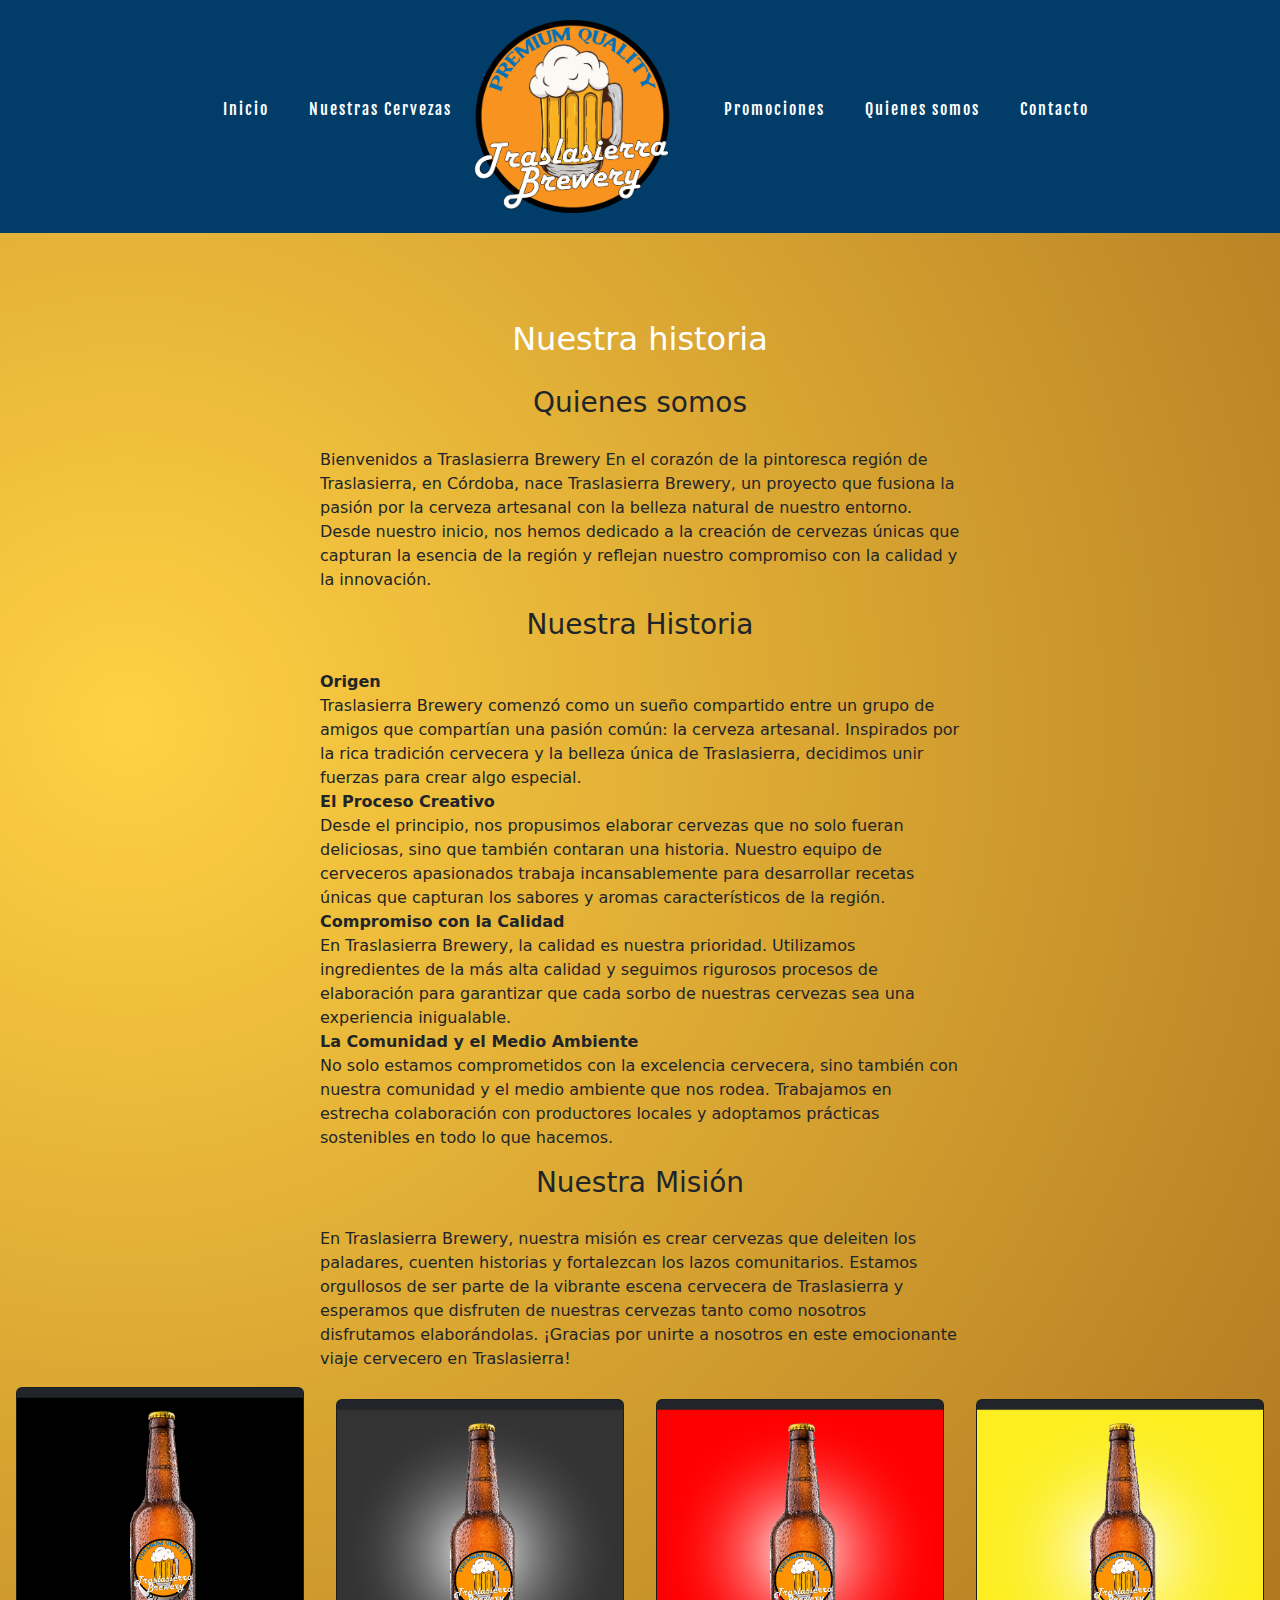
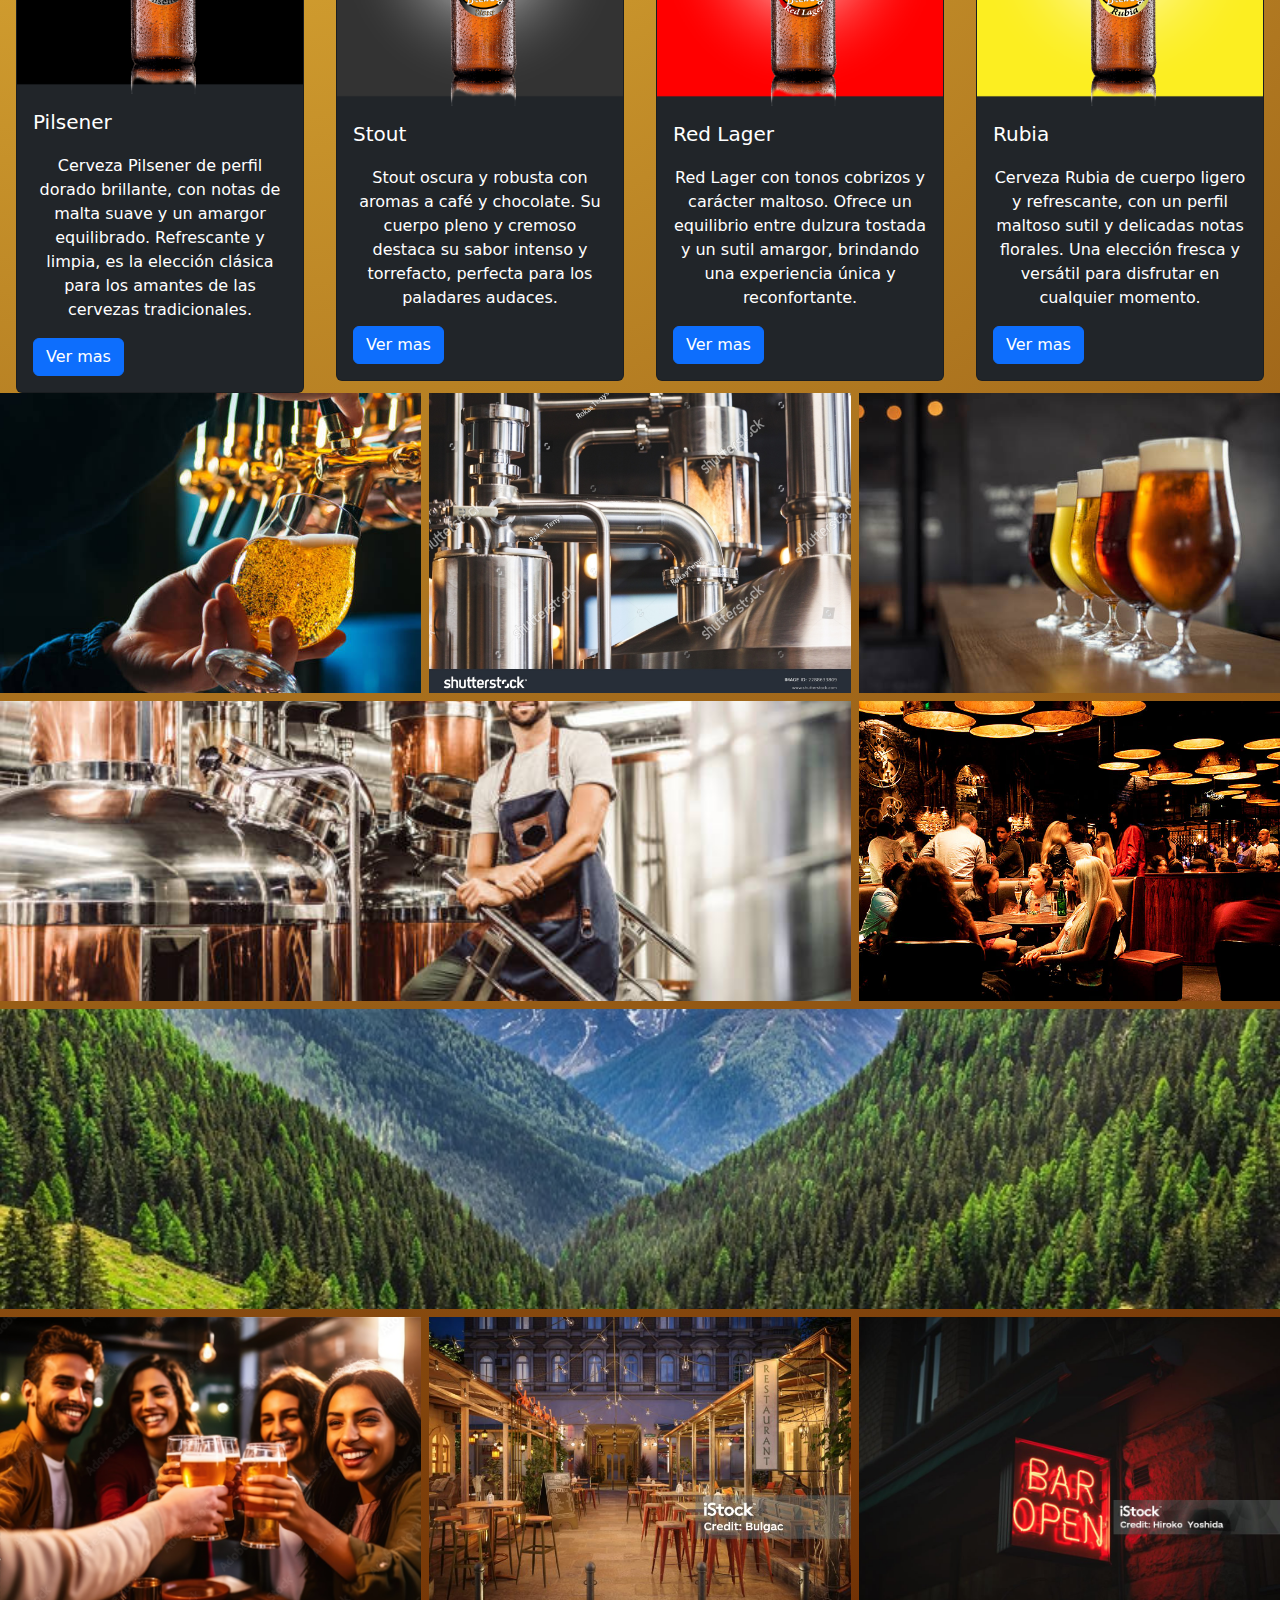
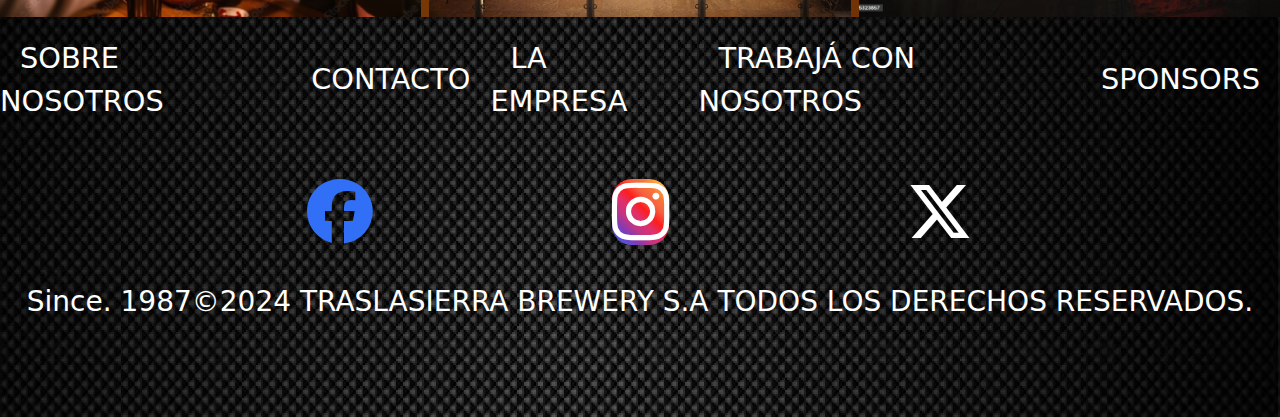
<file: pages/quienes-somos.html>
<!DOCTYPE html>
<html lang="en">
<head>
    <meta charset="UTF-8">
    <meta name="viewport" content="width=device-width, initial-scale=1.0">
    <title>Traslasierra Brewery</title>
    <link rel="stylesheet" href="../css/bootstrap.min.css">
    <link rel="stylesheet" href="../css/styles.css">
    <link rel="stylesheet" href="https://cdnjs.cloudflare.com/ajax/libs/font-awesome/6.5.1/css/all.min.css">
</head>
<body>
    <header class="header">
        <nav class="nav">
            <ul>
                <li><a href="../index.html">Inicio</a></li>
                <li><a href="nuestras-cervezas.html">Nuestras Cervezas</a></li>
            </ul>
        </nav>
        <div class="logo">
            
            <img src="../img/logo2.png" alt="">
        </div>
        <nav class="nav">
            <ul>
                <li><a href="promociones.html">Promociones</a></li>
                <li><a href="quienes-somos.html">Quienes somos</a></li>
                <li><a href="contacto.html">Contacto</a></li>
            </ul>
        </nav>
    </header>
    <main class="main">

        <section class="section">
        <div class="historia-conteiner">
          <h2>Nuestra historia</h2>
          <div class="historia-empresa">
            <h3>Quienes somos</h3>
            <p class="historia-texto">Bienvenidos a Traslasierra Brewery
              En el corazón de la pintoresca región de Traslasierra, en Córdoba, nace Traslasierra Brewery, un proyecto que fusiona la pasión por la cerveza artesanal con la belleza natural de nuestro entorno. Desde nuestro inicio, nos hemos dedicado a la creación de cervezas únicas que capturan la esencia de la región y reflejan nuestro compromiso con la calidad y la innovación.</p>
          </div>
          <div class="historia-empresa">
            <h3>Nuestra Historia</h3>
            <p class="historia-texto"><strong>Origen</strong> <br>
              Traslasierra Brewery comenzó como un sueño compartido entre un grupo de amigos que compartían una pasión común: la cerveza artesanal. Inspirados por la rica tradición cervecera y la belleza única de Traslasierra, decidimos unir fuerzas para crear algo especial.<br>
              <strong>El Proceso Creativo</strong> <br>
              
              Desde el principio, nos propusimos elaborar cervezas que no solo fueran deliciosas, sino que también contaran una historia. Nuestro equipo de cerveceros apasionados trabaja incansablemente para desarrollar recetas únicas que capturan los sabores y aromas característicos de la región.<br>
              <strong>Compromiso con la Calidad</strong> <br>
              
              En Traslasierra Brewery, la calidad es nuestra prioridad. Utilizamos ingredientes de la más alta calidad y seguimos rigurosos procesos de elaboración para garantizar que cada sorbo de nuestras cervezas sea una experiencia inigualable.<br>
              <strong>La Comunidad y el Medio Ambiente</strong> <br>
              
              No solo estamos comprometidos con la excelencia cervecera, sino también con nuestra comunidad y el medio ambiente que nos rodea. Trabajamos en estrecha colaboración con productores locales y adoptamos prácticas sostenibles en todo lo que hacemos.</p>
          </div>
          <div class="historia-empresa">
            <h3>Nuestra Misión</h3>
            <p class="historia-texto">En Traslasierra Brewery, nuestra misión es crear cervezas que deleiten los paladares, cuenten historias y fortalezcan los lazos comunitarios. Estamos orgullosos de ser parte de la vibrante escena cervecera de Traslasierra y esperamos que disfruten de nuestras cervezas tanto como nosotros disfrutamos elaborándolas.

              ¡Gracias por unirte a nosotros en este emocionante viaje cervecero en Traslasierra!</p>
          </div>
                    
        </section>

        <div class="tarjeta-tipo">
          <div class="card text-bg-dark p-" style="width: 18rem;">
            <img class="card-img-top" src="../img/pilsener.png" alt="Stout">
            <div class="card-body">
              <h5 class="card-title">Pilsener</h5>
              <p class="card-text">Cerveza Pilsener de perfil dorado brillante, con notas de malta suave y un amargor equilibrado. Refrescante y limpia, es la elección clásica para los amantes de las cervezas tradicionales.</p>
              <a href="#" class="btn btn-primary">Ver mas</a>
            </div>
          </div>

              <div class="card text-bg-dark p-" style="width: 18rem;">
                <img class="card-img-top" src="../img/stout.png" alt="Stout">
                <div class="card-body">
                  <h5 class="card-title">Stout</h5>
                  <p class="card-text">Stout oscura y robusta con aromas a café y chocolate. Su cuerpo pleno y cremoso destaca su sabor intenso y torrefacto, perfecta para los paladares audaces.</p>
                  <a href="#" class="btn btn-primary">Ver mas</a>
                </div>
              </div>
              <div class="card text-bg-dark p-" style="width: 18rem;">
                <img class="card-img-top" src="../img/red-lager.png" alt="Red Lager">
                <div class="card-body">
                  <h5 class="card-title">Red Lager</h5>
                  <p class="card-text">Red Lager con tonos cobrizos y carácter maltoso. Ofrece un equilibrio entre dulzura tostada y un sutil amargor, brindando una experiencia única y reconfortante.</p>
                  <a href="#" class="btn btn-primary">Ver mas</a>
                </div>
              </div>
              <div class="card text-bg-dark p-" style="width: 18rem;">
                <img class="card-img-top" src="../img/rubia.png" alt="Rubia">
                <div class="card-body">
                  <h5 class="card-title">Rubia</h5>
                  <p class="card-text">Cerveza Rubia de cuerpo ligero y refrescante, con un perfil maltoso sutil y delicadas notas florales. Una elección fresca y versátil para disfrutar en cualquier momento.</p>
                  <a href="#" class="btn btn-primary">Ver mas</a>
                </div>
              </div>
        </div>
        <div class="galeria-grid">
            
            <div class="gallery-container">
                <div class="gallery__item">
                    <img src="../img/galeria1.jpg" alt="" class="gallery__img" img="">
                    <h2 class="gallery__title">imagen 1</h2>
                </div>
                <div class="gallery__item">
                    <img src="../img/galeria2.jpg" alt="" class="gallery__img" img="img/galeria2.jpg">
                    <h2 class="gallery__title">imagen 2</h2>
                </div>
                <div class="gallery__item">
                    <img src="../img/galeria3.jpg" alt="" class="gallery__img" img="img/galeria3.jpg">
                    <h2 class="gallery__title">imagen 3</h2>
                </div>
                <div class="gallery__item">
                    <img src="../img/galeria4.jpg" alt="" class="gallery__img" img="img/galeria4.jpg">
                    <h2 class="gallery__title">imagen 4</h2>
                </div>
                <div class="gallery__item">
                    <img src="../img/galeria5.jpg" alt="" class="gallery__img" img="img/galeria5.jpg">
                    <h2 class="gallery__title">imagen 5</h2>
                </div>
                <div class="gallery__item">
                    <img src="../img/galeria6.jpg" alt="" class="gallery__img" img="img/galeria6.jpg">
                    <h2 class="gallery__title">imagen 6</h2>
                </div>
                <div class="gallery__item">
                    <img src="../img/galeria7.jpg" alt="" class="gallery__img" img="img/galeria7.jpg">
                    <h2 class="gallery__title">imagen 7</h2>
                </div>
                <div class="gallery__item">
                    <img src="../img/galeria8.jpg" alt="" class="gallery__img" img="img/galeria8.jpg">
                    <h2 class="gallery__title">imagen 8</h2>
                </div>
                <div class="gallery__item">
                    <img src="../img/galeria9.jpg" alt="" class="gallery__img" img="img/galeria9.jpg">
                    <h2 class="gallery__title">imagen 9</h2>
                </div>
            </div>
        </div>
    </main>
    <footer class="footer">
      <ul class="elementos-footer">
        <li><a href="">SOBRE NOSOTROS</a></li>
        <li><a href="">CONTACTO</a></li>
        <li><a href="">LA EMPRESA</a></li>
        <li><a href="">TRABAJÁ CON NOSOTROS</a></li>
        <li><a href="">SPONSORS</a></li>
      </ul>
      <div class="redes-footer">
        <a href=""><i class="fa-brands fa-facebook facebook"></i></a>
        <a href="" class="instagram"><i class="fa-brands fa-instagram ig-logo"></i></a>
        <a href="" class="x"><i class="fa-brands fa-x-twitter"></i></a>
      </div>
      <div class="info-derechos-footer">
        <h3>Since. 1987</h3>
        <h3>©2024 TRASLASIERRA BREWERY S.A TODOS LOS DERECHOS RESERVADOS.</h3>
      </div>
    </footer>

    <script src="/js/bootstrap.bundle.min.js"></script>
</body>
</html>
</file>
<file: css/styles.css>
@charset "UTF-8";
@import url("https://fonts.googleapis.com/css2?family=Fjalla+One&display=swap");
* {
  margin: 0;
  padding: 0;
  box-sizing: border-box;
}

body {
  /*background-image: url("/img/wood.jpg");*/
  background-image: radial-gradient(circle farthest-corner at 10% 20%, rgb(255, 209, 67) 0%, rgb(102, 37, 0) 90%);
}

.logo img {
  display: flex;
  justify-content: center;
  align-items: center;
  margin-top: 20px;
  margin-bottom: 20px;
  max-width: 200px;
}

.logo-responsive img {
  display: none;
  justify-content: center;
  align-items: center;
  margin-top: 20px;
  margin-bottom: 20px;
  width: 200px;
}

.header {
  font-family: Arial, Helvetica, sans-serif;
  background: #013d68;
  display: flex;
  justify-content: center;
  align-items: center;
  z-index: 1;
  position: fixed;
  width: 100%;
  top: 0;
}

.nav ul {
  display: flex;
  justify-content: center;
  align-items: center;
}

.nav ul li {
  font-family: "Fjalla One", sans-serif;
  letter-spacing: 2px;
  list-style: none;
}

.nav ul li a {
  color: white;
  padding: 10px;
  padding: 20px;
  text-decoration: none;
}

.nav ul li a:hover {
  text-decoration: underline;
}

.main {
  padding-top: 300px;
}

.carousel {
  width: 100%;
  max-height: 200px;
}

/* Estilo para el carousel */
#carouselExampleInterval {
  max-height: 500px; /* Ajusta este valor según tus necesidades */
  overflow: hidden; /* Esto es para asegurarse de que nada sobresalga del carousel */
}

/* Estilo para las imágenes dentro del carousel */
.carousel-item img {
  max-height: 500px; /* Ajusta este valor según tus necesidades */
  width: 100%; /* Asegura que las imágenes se ajusten al ancho del carousel */
  -o-object-fit: cover;
     object-fit: cover; /* Esto evita que las imágenes se deformen y se corten adecuadamente */
  margin: auto; /* Centra la imagen verticalmente (gracias a flexbox) */
  display: block;
}

.explorar-cervezas {
  margin-top: 300px;
  background-color: black;
  color: white;
  display: flex;
}

.tarjeta-cerveza {
  width: 50%;
  padding: 50px;
}

/*TEXTO QUIENES SOMOS*/
.historia-conteiner h2 {
  text-align: center;
  color: white;
  padding: 20px;
}

.historia-empresa {
  display: flex;
  justify-content: center;
  flex-direction: column;
  align-items: center;
}

.historia-empresa p {
  text-align: left;
}

.historia-texto {
  width: 50%;
}

/*FIN DE QUIENES SOMOS*/
/*
.tarjeta-cerveza a{
    background-color: orange;
    color: black;
    padding: 10px;
    border-radius: 10px;
    text-decoration: none;
    font-weight: bold;
}*/
.cervezas-hielo {
  background-image: url(/img/cerveza-hielo.png);
  background-repeat: no-repeat;
  background-size: contain;
  background-position: right;
  bottom: 0;
  width: 50%;
  height: 500px;
}

.cervezas-hielo h4 {
  padding: 20px;
}

/*TARJETAS CERVEZA*/
.tarjeta-tipo {
  display: flex;
  justify-content: space-around;
  align-items: center;
}

/*FIN DE TARJETAS CERVEZA*/
/*INICIO GALERIA CON GRID*/
.gallery-container {
  display: grid;
  gap: 0.5rem;
  grid-template-columns: repeat(3, 1fr);
  grid-auto-rows: 300px;
}

.gallery__item {
  position: relative;
}

.gallery__img {
  width: 100%;
  height: 100%;
  -o-object-fit: cover;
     object-fit: cover;
}

.gallery__item:nth-child(4) {
  grid-column-start: span 2;
}

.gallery__title {
  display: none;
}

.gallery__item:nth-child(6) {
  grid-column-start: span 3;
}

/*FIND DE GALERIA CON GRID*/
/*TIPOS DE CERVEZA*/
.tipos-de-cerveza {
  width: 100%;
  height: 400px;
  display: flex;
  justify-content: center;
  align-items: center;
  margin-top: 150px;
  margin-bottom: 60px;
}

.cerveza-individual {
  width: 50%;
  display: flex;
  flex-direction: column;
  padding: 20PX;
}

.cerveza-individual h2 {
  font-size: 3rem;
  color: white;
}

.cerveza-individual p {
  color: white;
  font-size: 1.5rem;
}

.tipo-cerveza-img-pilsener {
  border-radius: 40px;
  max-width: 500px;
  height: 500px;
  background-image: url(../img/logo-pilsener.png);
  background-repeat: no-repeat;
  background-size: contain;
  width: 50%;
}

.tipo-cerveza-img-rubia {
  border-radius: 40px;
  max-width: 500px;
  height: 500px;
  background-image: url(../img/logo-rubia.png);
  background-repeat: no-repeat;
  background-size: contain;
  width: 50%;
}

.tipo-cerveza-img-roja {
  border-radius: 40px;
  max-width: 500px;
  height: 500px;
  background-image: url(../img/logo-red-lager.png);
  background-repeat: no-repeat;
  background-size: contain;
  width: 50%;
}

.tipo-cerveza-img-stout {
  border-radius: 40px;
  max-width: 500px;
  height: 500px;
  background-image: url(../img/logo-stout.png);
  background-repeat: no-repeat;
  background-size: contain;
  width: 50%;
}

/*FIN DE TIPOS DE CERVEZA*/
/*FORMULARIO DE CONTACTO*/
.formulario {
  max-width: 400px;
  margin: 50px auto;
  padding: 20px;
  background-color: white;
  border: 1px solid #ddd;
  box-shadow: 0 0 10px rgba(0, 0, 0, 0.1);
  border-radius: 20px;
}

.conenedor-form {
  padding: 30px;
}

.formulario h2 {
  text-align: center;
}

form {
  display: flex;
  flex-direction: column;
}

label {
  margin-top: 10px;
}

input,
textarea {
  padding: 8px;
  margin-bottom: 10px;
  border: 1px solid #ddd;
}

button {
  background-color: black;
  color: white;
  padding: 10px;
  border: none;
  cursor: pointer;
}

p {
  text-align: center;
  margin-top: 20px;
}

/*FIN DE FORMULARIO CONTACTO*/
.quienes-somos-conteiner {
  background-image: url(/img/quienes-somos.png);
  width: 1000px;
  height: auto;
}

/*AQUI COMIENZA EL FOOTER*/
.footer {
  color: white;
  width: 100%;
  height: 400px;
  background-image: url(/img/motivo-negro.png);
  background-repeat: no-repeat;
  background-size: cover;
}

.elementos-footer {
  padding: 20px 0px;
  display: flex;
  justify-content: center;
  align-items: center;
}

.elementos-footer li {
  list-style: none;
}

.elementos-footer li a {
  text-decoration: none;
  color: white;
  padding: 20px;
  font-size: 1.8rem;
}

.elementos-footer li a:hover {
  color: orange;
  transition: 0.4s;
}

.redes-footer {
  display: flex;
  justify-content: center;
  align-items: center;
}

.redes-footer a {
  text-decoration: none;
  display: flex;
  justify-content: center;
  align-items: center;
  color: rgb(255, 255, 255);
  padding: 20px;
  width: 300px;
  font-size: 4.1rem;
}

.facebook {
  color: #316FF6;
}

.ig-logo {
  background-image: linear-gradient(45deg, #405DE6, #5851DB, #833AB4, #C13584, #E1306C, #FD1D1D, #F56040, #F77737, #FCAF45, #FFDC80);
  border-radius: 20px;
  text-align: center;
}

.info-derechos-footer {
  padding: 20px;
  display: flex;
  justify-content: center;
}

/*FIN DEL FOOTER*/
@media (max-width: 768px) {
  .header {
    display: flex;
    flex-direction: column;
    justify-content: start;
    align-items: start;
  }
  .logo img {
    display: none;
  }
  .logo-responsive img {
    max-width: 100px;
    display: flex;
    position: relative;
  }
  .cervezas-hielo {
    background-image: url(/img/cerveza-hielo.png);
    background-repeat: no-repeat;
    background-size: contain;
    background-position: bottom;
    width: 50%;
    height: 500px;
  }
  .tarjeta-cerveza p {
    display: none;
  }
  .tipos-de-cerveza {
    justify-content: center;
    align-items: center;
    gap: 3rem;
    flex-direction: column;
  }
  /*limitacion de altura para tarjetas*/
  .cerveza-individual {
    max-width: 400px;
  }
  /*limitacion de altura para tarjetas*/
  .card-body {
    display: none;
  }
  .gallery-container {
    display: grid;
    grid-template-columns: repeat(2, 1fr);
    grid-auto-rows: 300px;
  }
  .gallery__item:nth-child(4) {
    grid-column-start: span 1;
  }
  .gallery__title {
    display: none;
  }
  .gallery__item:nth-child(6) {
    grid-column-start: span 1;
  }
  .elementos-footer {
    flex-direction: column;
  }
}
@media (max-width: 450px) {
  .gallery-container {
    display: grid;
    grid-template-columns: 1fr;
    grid-auto-rows: 300px;
  }
}/*# sourceMappingURL=styles.css.map */
</file>
